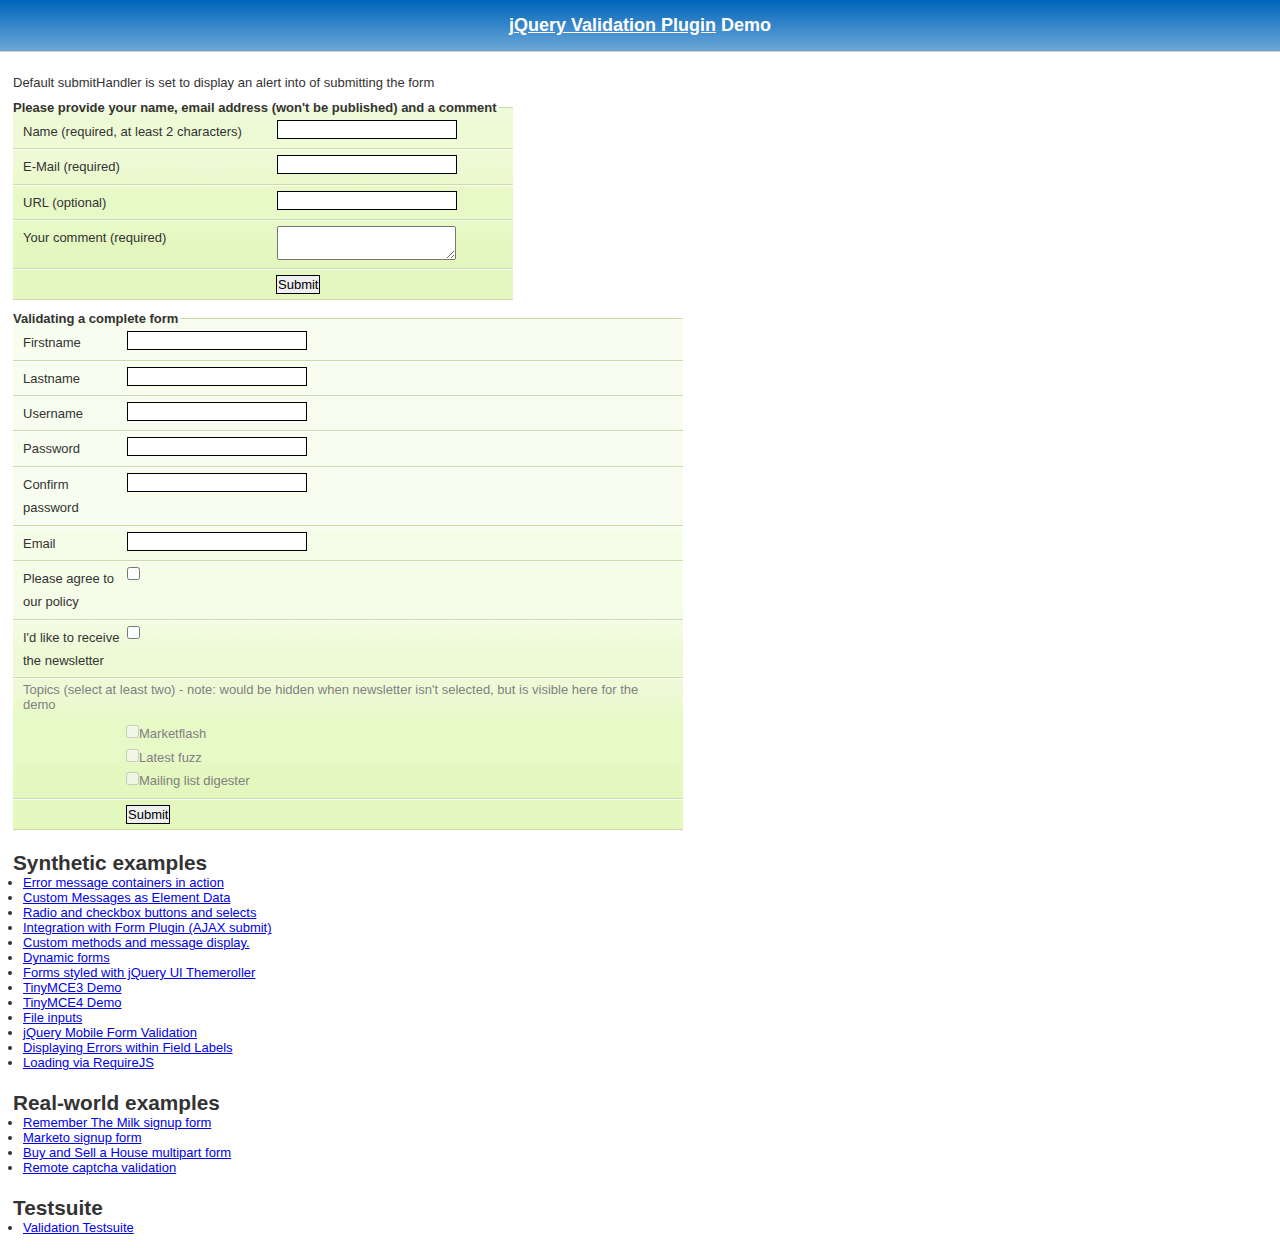
<file: demo/index.html>
<!DOCTYPE html>
<html lang="en">
<head>
	<meta charset="utf-8">
	<title>jQuery validation plug-in - main demo</title>
	<link rel="stylesheet" href="css/screen.css">
	<script src="../lib/jquery.js"></script>
	<script src="../dist/jquery.validate.js"></script>
	<script>
	$.validator.setDefaults({
		submitHandler: function() {
			alert("submitted!");
		}
	});

	$().ready(function() {
		// validate the comment form when it is submitted
		$("#commentForm").validate();

		// validate signup form on keyup and submit
		$("#signupForm").validate({
			rules: {
				firstname: "required",
				lastname: "required",
				username: {
					required: true,
					minlength: 2
				},
				password: {
					required: true,
					minlength: 5
				},
				confirm_password: {
					required: true,
					minlength: 5,
					equalTo: "#password"
				},
				email: {
					required: true,
					email: true
				},
				topic: {
					required: "#newsletter:checked",
					minlength: 2
				},
				agree: "required"
			},
			messages: {
				firstname: "Please enter your firstname",
				lastname: "Please enter your lastname",
				username: {
					required: "Please enter a username",
					minlength: "Your username must consist of at least 2 characters"
				},
				password: {
					required: "Please provide a password",
					minlength: "Your password must be at least 5 characters long"
				},
				confirm_password: {
					required: "Please provide a password",
					minlength: "Your password must be at least 5 characters long",
					equalTo: "Please enter the same password as above"
				},
				email: "Please enter a valid email address",
				agree: "Please accept our policy",
				topic: "Please select at least 2 topics"
			}
		});

		// propose username by combining first- and lastname
		$("#username").focus(function() {
			var firstname = $("#firstname").val();
			var lastname = $("#lastname").val();
			if (firstname && lastname && !this.value) {
				this.value = firstname + "." + lastname;
			}
		});

		//code to hide topic selection, disable for demo
		var newsletter = $("#newsletter");
		// newsletter topics are optional, hide at first
		var inital = newsletter.is(":checked");
		var topics = $("#newsletter_topics")[inital ? "removeClass" : "addClass"]("gray");
		var topicInputs = topics.find("input").attr("disabled", !inital);
		// show when newsletter is checked
		newsletter.click(function() {
			topics[this.checked ? "removeClass" : "addClass"]("gray");
			topicInputs.attr("disabled", !this.checked);
		});
	});
	</script>
	<style>
	#commentForm {
		width: 500px;
	}
	#commentForm label {
		width: 250px;
	}
	#commentForm label.error, #commentForm input.submit {
		margin-left: 253px;
	}
	#signupForm {
		width: 670px;
	}
	#signupForm label.error {
		margin-left: 10px;
		width: auto;
		display: inline;
	}
	#newsletter_topics label.error {
		display: none;
		margin-left: 103px;
	}
	</style>
</head>
<body>
<h1 id="banner"><a href="http://jqueryvalidation.org/">jQuery Validation Plugin</a> Demo</h1>
<div id="main">
	<p>Default submitHandler is set to display an alert into of submitting the form</p>
	<form class="cmxform" id="commentForm" method="get" action="">
		<fieldset>
			<legend>Please provide your name, email address (won't be published) and a comment</legend>
			<p>
				<label for="cname">Name (required, at least 2 characters)</label>
				<input id="cname" name="name" minlength="2" type="text" required>
			</p>
			<p>
				<label for="cemail">E-Mail (required)</label>
				<input id="cemail" type="email" name="email" required>
			</p>
			<p>
				<label for="curl">URL (optional)</label>
				<input id="curl" type="url" name="url">
			</p>
			<p>
				<label for="ccomment">Your comment (required)</label>
				<textarea id="ccomment" name="comment" required></textarea>
			</p>
			<p>
				<input class="submit" type="submit" value="Submit">
			</p>
		</fieldset>
	</form>
	<form class="cmxform" id="signupForm" method="get" action="">
		<fieldset>
			<legend>Validating a complete form</legend>
			<p>
				<label for="firstname">Firstname</label>
				<input id="firstname" name="firstname" type="text">
			</p>
			<p>
				<label for="lastname">Lastname</label>
				<input id="lastname" name="lastname" type="text">
			</p>
			<p>
				<label for="username">Username</label>
				<input id="username" name="username" type="text">
			</p>
			<p>
				<label for="password">Password</label>
				<input id="password" name="password" type="password">
			</p>
			<p>
				<label for="confirm_password">Confirm password</label>
				<input id="confirm_password" name="confirm_password" type="password">
			</p>
			<p>
				<label for="email">Email</label>
				<input id="email" name="email" type="email">
			</p>
			<p>
				<label for="agree">Please agree to our policy</label>
				<input type="checkbox" class="checkbox" id="agree" name="agree">
			</p>
			<p>
				<label for="newsletter">I'd like to receive the newsletter</label>
				<input type="checkbox" class="checkbox" id="newsletter" name="newsletter">
			</p>
			<fieldset id="newsletter_topics">
				<legend>Topics (select at least two) - note: would be hidden when newsletter isn't selected, but is visible here for the demo</legend>
				<label for="topic_marketflash">
					<input type="checkbox" id="topic_marketflash" value="marketflash" name="topic">Marketflash
				</label>
				<label for="topic_fuzz">
					<input type="checkbox" id="topic_fuzz" value="fuzz" name="topic">Latest fuzz
				</label>
				<label for="topic_digester">
					<input type="checkbox" id="topic_digester" value="digester" name="topic">Mailing list digester
				</label>
				<label for="topic" class="error">Please select at least two topics you'd like to receive.</label>
			</fieldset>
			<p>
				<input class="submit" type="submit" value="Submit">
			</p>
		</fieldset>
	</form>
	<h3>Synthetic examples</h3>
	<ul>
		<li><a href="errorcontainer-demo.html">Error message containers in action</a>
		</li>
		<li><a href="custom-messages-data-demo.html">Custom Messages as Element Data</a>
		</li>
		<li><a href="radio-checkbox-select-demo.html">Radio and checkbox buttons and selects</a>
		</li>
		<li><a href="ajaxSubmit-integration-demo.html">Integration with Form Plugin (AJAX submit)</a>
		</li>
		<li><a href="custom-methods-demo.html">Custom methods and message display.</a>
		</li>
		<li><a href="dynamic-totals.html">Dynamic forms</a>
		</li>
		<li><a href="themerollered.html">Forms styled with jQuery UI Themeroller</a>
		</li>
		<li><a href="tinymce/">TinyMCE3 Demo</a>
		</li>
		<li><a href="tinymce4/">TinyMCE4 Demo</a>
		</li>
		<li><a href="file_input.html">File inputs</a>
		</li>
		<li><a href="jquerymobile.html">jQuery Mobile Form Validation</a>
		</li>
		<li><a href="errors-within-labels.html">Displaying Errors within Field Labels</a>
		</li>
		<li><a href="requirejs/index.html">Loading via RequireJS</a>
		</li>
	</ul>
	<h3>Real-world examples</h3>
	<ul>
		<li><a href="milk/">Remember The Milk signup form</a>
		</li>
		<li><a href="marketo/">Marketo signup form</a>
		</li>
		<li><a href="multipart/">Buy and Sell a House multipart form</a>
		</li>
		<li><a href="captcha/">Remote captcha validation</a>
		</li>
	</ul>
	<h3>Testsuite</h3>
	<ul>
		<li><a href="../test/">Validation Testsuite</a>
		</li>
	</ul>
</div>
</body>
</html>
</file>
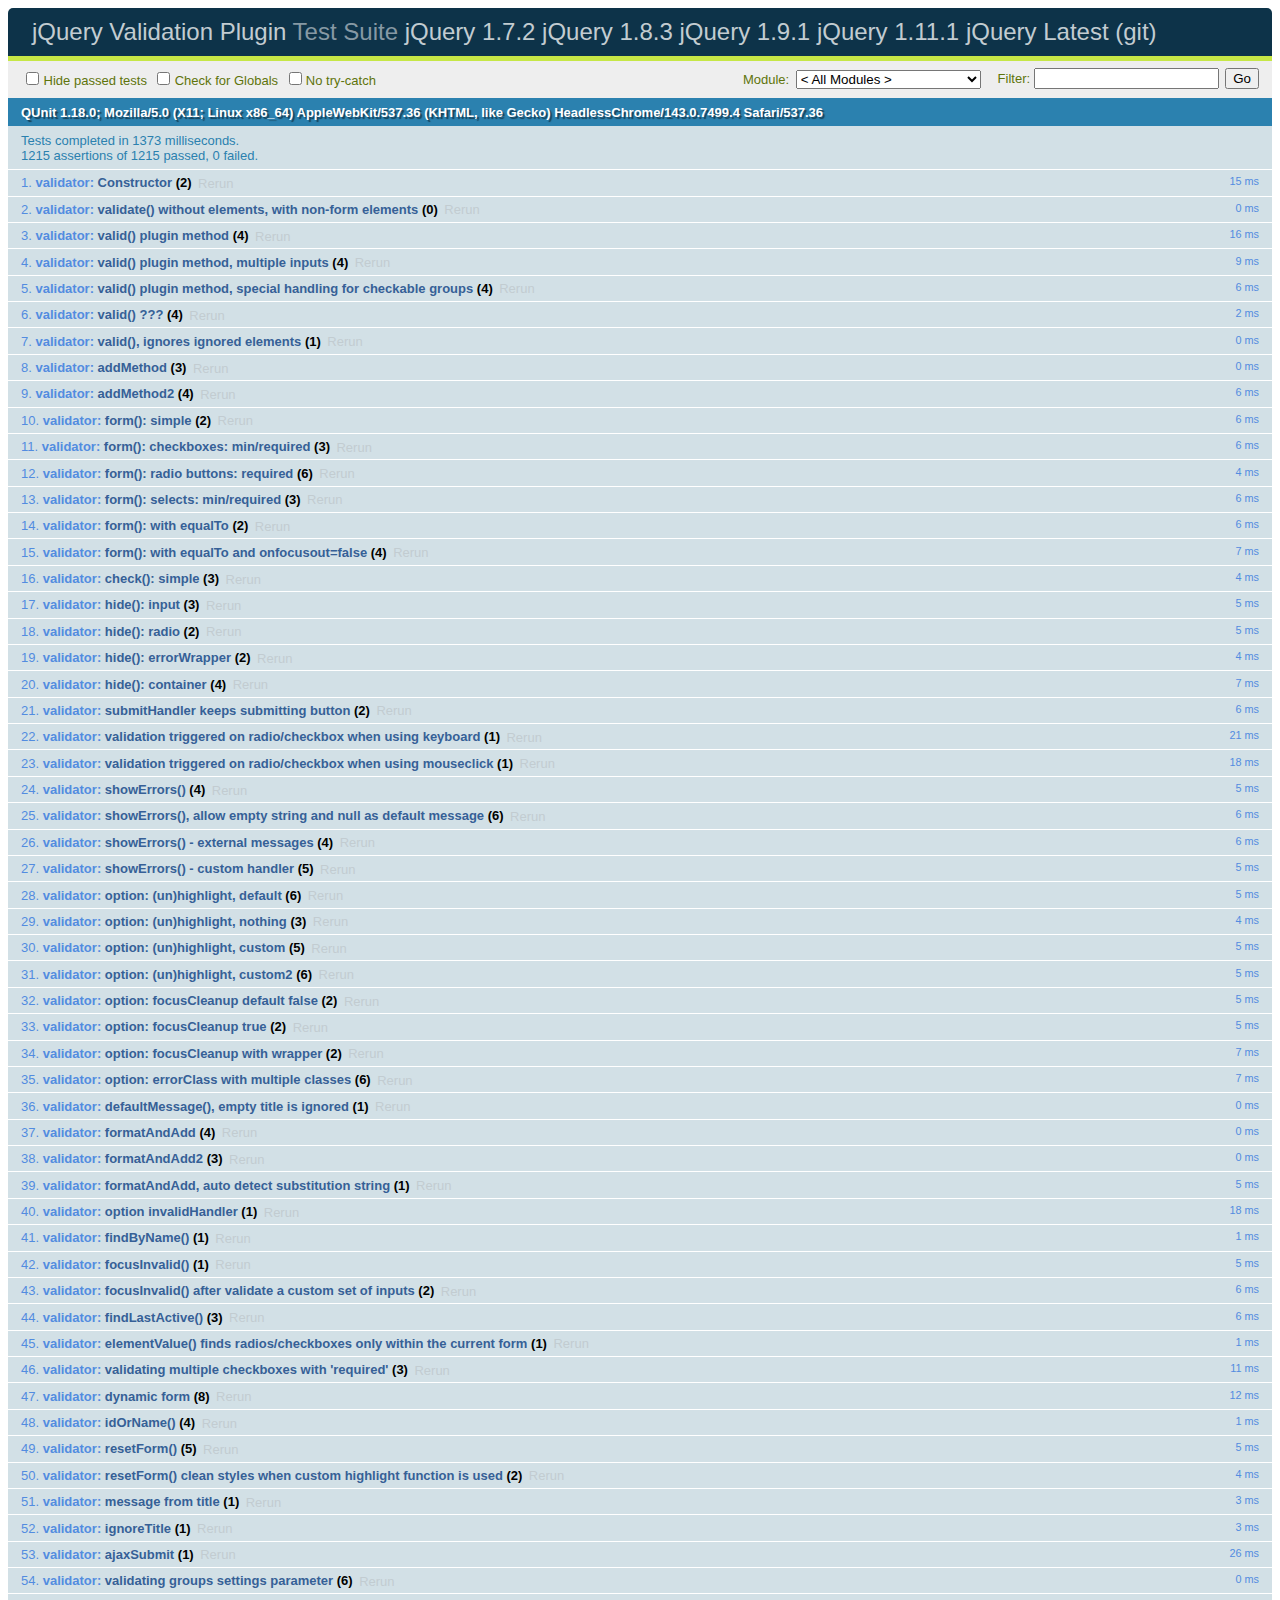
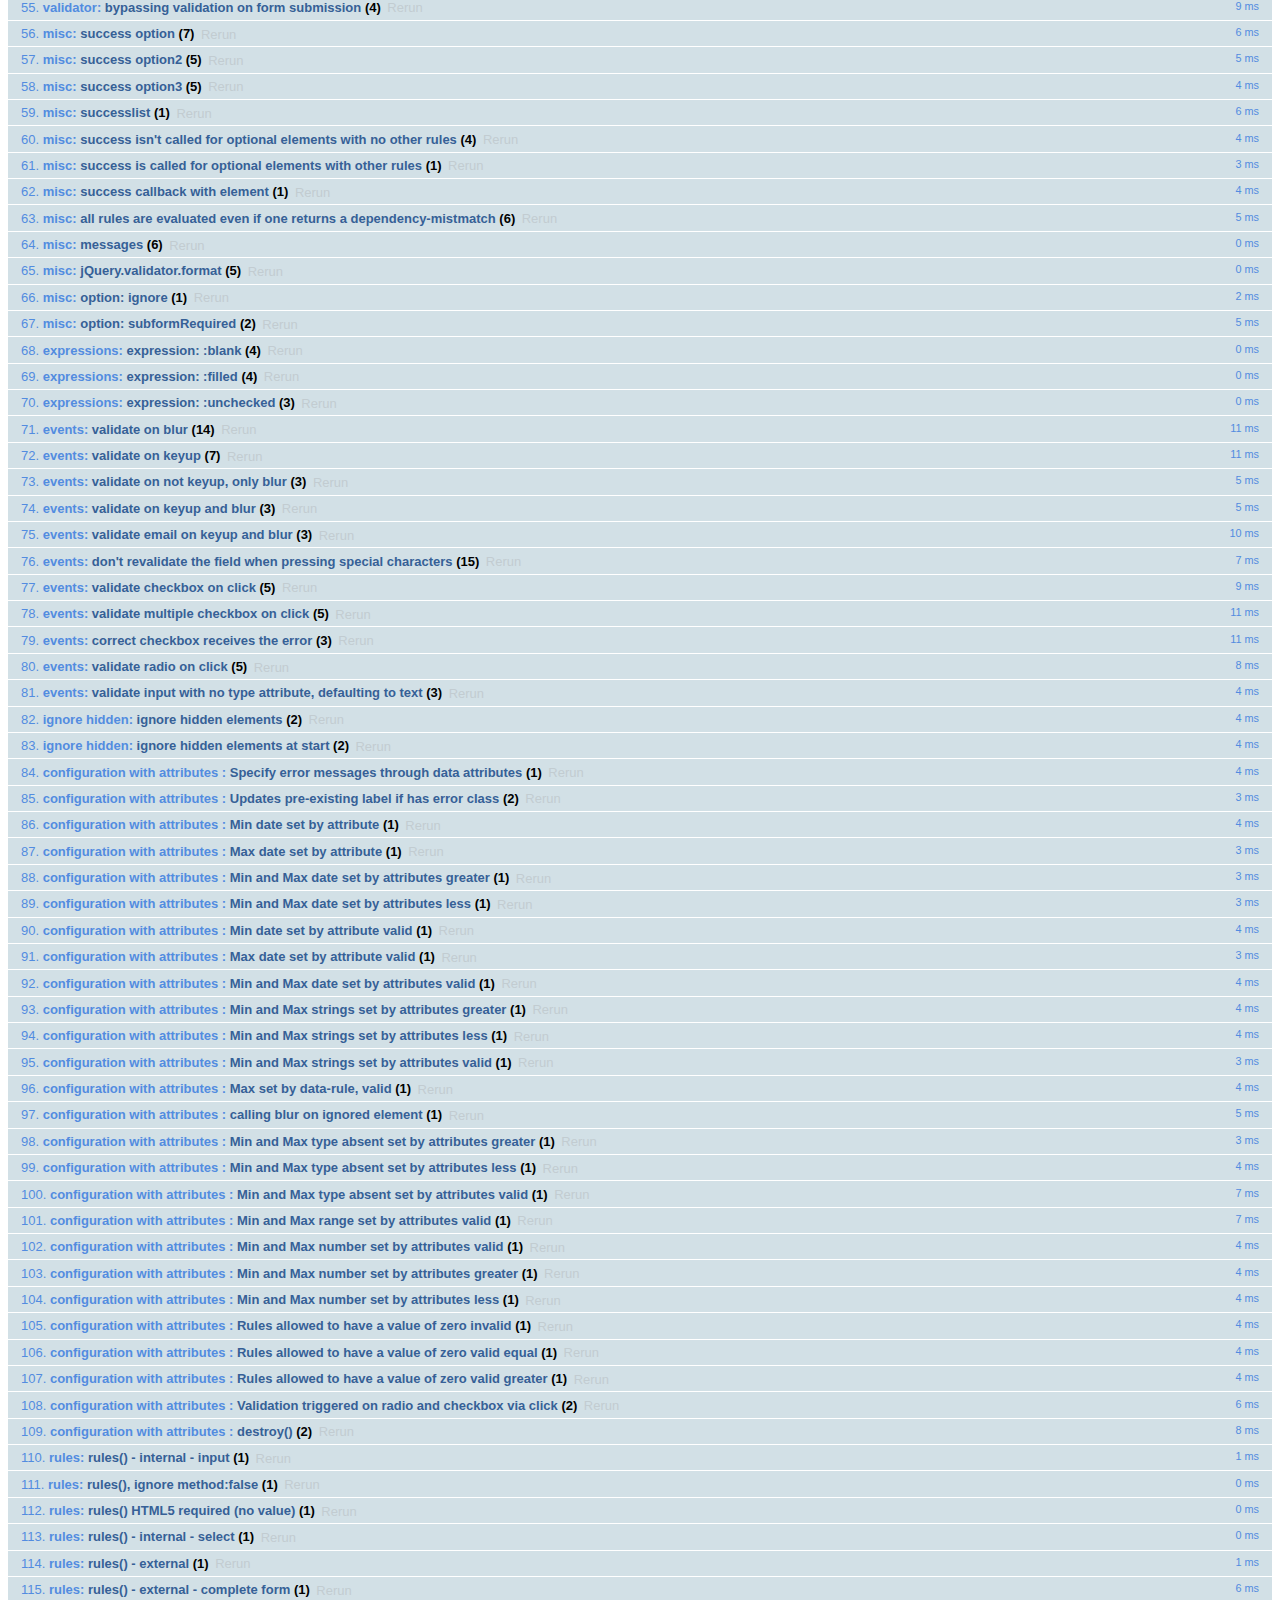
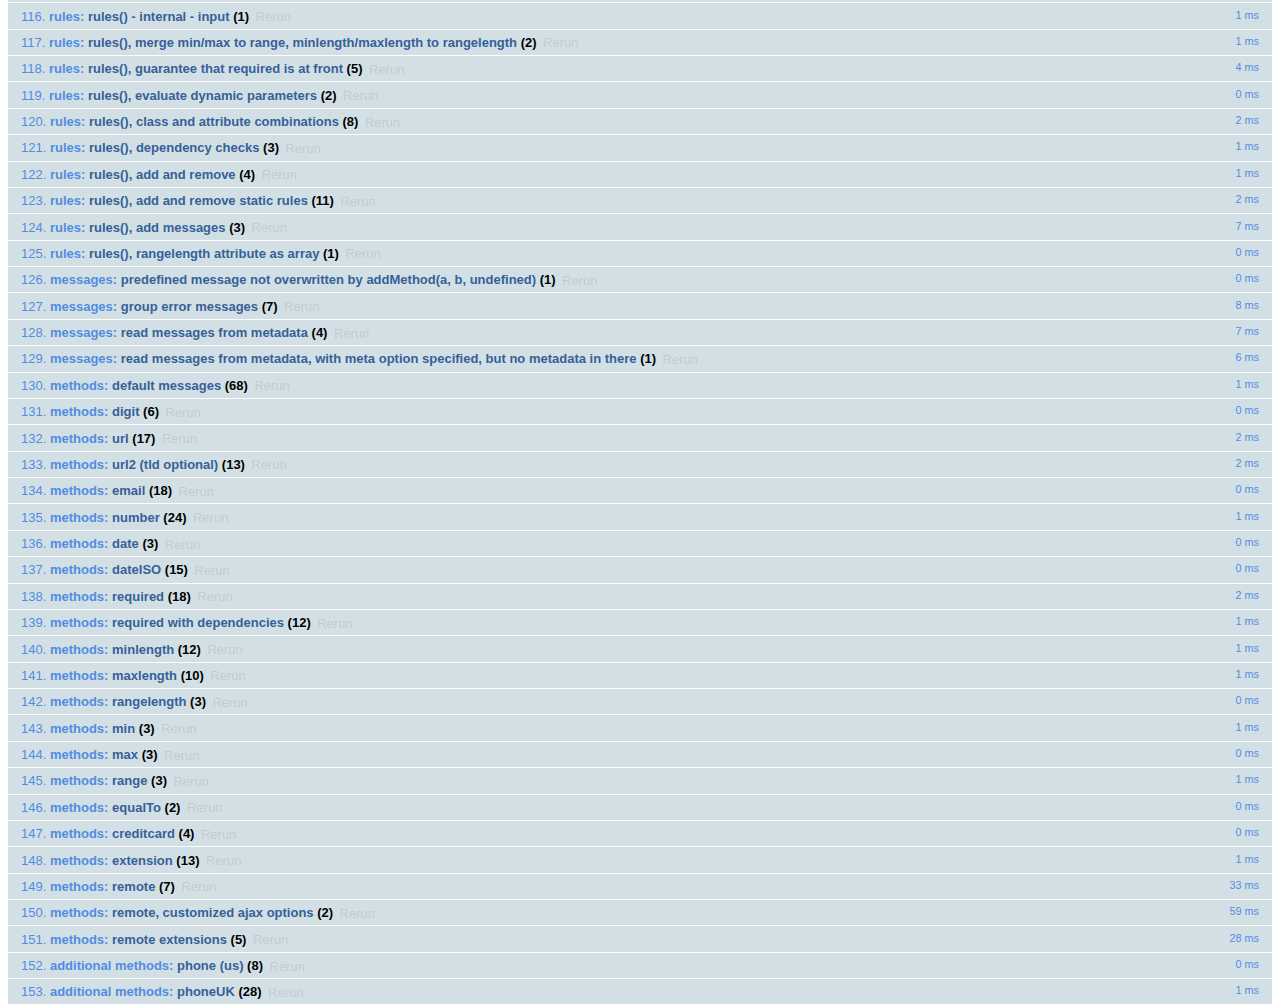
<file: test/index.html>
<!DOCTYPE html>
<html id="html">
<head>
	<meta charset="utf-8">
	<title>jQuery - Validation Test Suite</title>
	<link rel="stylesheet" href="qunit/qunit.css">
	<script src="../lib/jquery.js"></script>
	<script src="../lib/jquery.simulate.js"></script>
	<script src="../lib/jquery.form.js"></script>
	<script src="qunit/qunit.js"></script>
	<script src="../lib/jquery.mockjax.js"></script>
	<script src="../dist/jquery.validate.js"></script>
	<script src="../dist/additional-methods.js"></script>
	<script src="test.js"></script>
	<script src="rules.js"></script>
	<script src="messages.js"></script>
	<script src="methods.js"></script>
	<script src="aria.js"></script>
	<script src="error-placement.js"></script>
</head>
<body id="body">
<h1 id="qunit-header">
	<a href="http://jqueryvalidation.org/">jQuery Validation Plugin</a> Test Suite
	<a href="?jquery=1.7.2">jQuery 1.7.2</a>
	<a href="?jquery=1.8.3">jQuery 1.8.3</a>
	<a href="?jquery=1.9.1">jQuery 1.9.1</a>
	<a href="?jquery=1.11.1">jQuery 1.11.1</a>
	<a href="?jquery=git">jQuery Latest (git)</a>
</h1>
<div>
</div>
<h2 id="qunit-banner"></h2>
<div id="qunit-testrunner-toolbar"></div>
<h2 id="qunit-userAgent"></h2>
<ol id="qunit-tests"></ol>
<!-- Test HTML -->
<div id="other" style="display:none;">
	<input type="password" name="pw1" id="pw1" value="engfeh">
	<input type="password" name="pw2" id="pw2" value="">
</div>
<div id="qunit-fixture">
	<p id="firstp">See <a id="simon1" href="http://simon.incutio.com/archive/2003/03/25/#getElementsBySelector" rel="bookmark">this blog entry</a> for more information.</p>
	<p id="ap">
		Here are some links in a normal paragraph: <a id="google" href="http://www.google.com/" title="Google!">Google</a>,
		<a id="groups" href="http://groups.google.com/">Google Groups</a>. This link has
		<code><a href="#" id="anchor1">class="blog"</a>
		</code>:
		<a href="http://diveintomark.org/" class="blog" hreflang="en" id="mark">diveintomark</a>
	</p>
	<div id="foo">
		<p id="sndp">Everything inside the red border is inside a div with
			<code>id="foo"</code>.</p>
		<p lang="en" id="en">This is a normal link: <a id="yahoo" href="http://www.yahoo.com/" class="blogTest">Yahoo</a>
		</p>
		<p id="sap">This link has
			<code><a href="#2" id="anchor2">class="blog"</a>
			</code>: <a href="http://simon.incutio.com/" class="blog link" id="simon">Simon Willison's Weblog</a>
		</p>
	</div>
	<p id="first">Try them out:</p>
	<ul id="firstUL"></ul>
	<ol id="empty"></ol>
	<form id="testForm1">
		<input type="text" data-rule-required="true" data-rule-minlength="2" title="buga" name="firstname" id="firstname">
		<label id="errorFirstname" for="firstname" class="error">error for firstname</label>
		<input type="text" data-rule-required="true" title="buga" name="lastname" id="lastname">
		<input type="text" data-rule-required="true" title="something" name="something" id="something" value="something">
	</form>
	<form id="testForm1clean">
		<input title="buga" name="firstnamec" id="firstnamec">
		<label id="errorFirstnamec" for="firstnamec" class="error">error for firstname</label>
		<input title="buga" name="lastname" id="lastnamec">
		<input name="username" id="usernamec">
	</form>
	<form id="userForm">
		<input type="text" data-rule-required="true" name="username" id="username">
		<input type="submit" name="submitButton" value="submitButtonValue">
	</form>
	<form id="signupForm" action="form.php">
		<input id="user" name="user" title="Please enter your username (at least 3 characters)" data-rule-required="true" data-rule-minlength="3">
		<input type="password" name="password" id="password" data-rule-required="true" data-rule-minlength="5">
	</form>
	<form id="testForm2">
		<input data-rule-required="true" type="radio" name="agree" id="agb">
		<label for="agree" id="agreeLabel" class="xerror">error for agb</label>
	</form>
	<form id="testForm3">
		<select data-rule-required="true" name="meal" id="meal">
			<option value="">Please select...</option>
			<option value="1">Food</option>
			<option value="2">Milk</option>
		</select>
	</form>
	<div class="error" id="errorContainer">
		<ul>
			<li class="error" id="errorWrapper">
				<label for="meal" id="mealLabel" class="error">error for meal</label>
			</li>
		</ul>
	</div>
	<form id="testForm4">
		<input data-rule-foo="true" name="f1" id="f1">
		<input data-rule-bar="true" name="f2" id="f2">
	</form>
	<form id="testForm5">
		<input data-rule-equalto="#x2" value="x" name="x1" id="x1">
		<input data-rule-equalto="#x1" value="y" name="x2" id="x2">
	</form>
	<form id="testForm6">
		<input data-rule-required="true" data-rule-minlength="2" type="checkbox" name="check" id="form6check1">
		<input type="checkbox" name="check" id="form6check2">
	</form>
	<form id="testForm7">
		<select data-rule-required="true" data-rule-minlength="2" name="selectf7" id="selectf7" multiple="multiple">
			<option id="optionxa" value="0">0</option>
			<option id="optionxb" value="1">1</option>
			<option id="optionxc" value="2">2</option>
			<option id="optionxd" value="3">3</option>
		</select>
	</form>
	<form id="dateRangeForm">
		<input id="fromDate" name="fromDate" class="requiredDateRange" value="x">
		<input id="toDate" name="toDate" class="requiredDateRange" value="y">
		<span class="errorContainer"></span>
	</form>
	<form id="testForm8">
		<input id="form8input" data-rule-required="true" data-rule-number="true" data-rule-rangelength="2,8" name="abc">
		<input type="radio" name="radio1">
	</form>
	<form id="testForm9">
		<input id="testEmail9" data-rule-required="true" data-rule-email="true" data-msg-required="required" data-msg-email="email">
		<input id="testGeneric9" data-rule-required="true" data-rule-email="true" data-msg="generic" data-msg-email="email">
	</form>
	<form id="testForm10">
		<input type="radio" name="testForm10Radio" value="1" id="testForm10Radio1">
		<input type="radio" name="testForm10Radio" value="2" id="testForm10Radio2">
	</form>
	<form id="testForm11">
		<!-- HTML5 -->
		<input required type="text" name="testForm11Text" id="testForm11text1">
	</form>
	<form id="testForm12">
		<!-- empty "type" attribute -->
		<input name="testForm12text" id="testForm12text" data-rule-required="true">
	</form>
	<form id="testForm13">
		<select id="cars-select" name="cars" title="Please select at least two cars, but no more than three" required rangelength="[2,3]" multiple="multiple">
			<option value="m_sl">Mercedes SL</option>
			<option value="o_c">Opel Corsa</option>
			<option value="vw_p">VW Polo</option>
			<option value="t_s">Titanic Skoda</option>
		</select>
	</form>
	<form id="testForm14">
		<!-- test existing "label" error holder -->
		<input name="testForm14text" id="testForm14text" data-rule-required="true" data-msg="required">
		<label for="testForm14text" class="error"></label>
	</form>
	<form id="testForm16">
		<!-- test existing "label" attribute -->
		<input name="testForm16text" id="testForm16text" data-rule-required="true" data-msg="missing">
		<label for="testForm16text" class="title">Field Label</label>
	</form>
	<form id="testForm15">
		<!-- test existing non-label error holder -->
		<input name="testForm15text" id="testForm15text" data-rule-required="true" data-msg="required" aria-describedby="testForm15text-error">
		<span id="testForm15text-error" class="error"></span>
	</form>
	<form id="testForm17">
		<!-- test existing non-error aria-describedby -->
		<label for="testForm17text">My Label</label>
		<input name="testForm17text" id="testForm17text" data-rule-required="true" data-msg="required" aria-describedby="testForm17text-description">
		<span id="testForm17text-description">This is where you enter your data</span>
	</form>
	<form id="testForm18">
		<!-- test id/name containing brackets -->
		<input name="testForm18[text]" id="testForm18[text]" required>
	</form>
	<form id="testForm19">
	<!-- test id/name containing $ -->
	<input name="testForm19$text" id="testForm19$text" required>
	</form>
	<form id="dataMessages">
		<input name="dataMessagesName" id="dataMessagesName" class="required" data-msg-required="You must enter a value here">
	</form>
	<div id="simplecontainer">
		<h3></h3>
	</div>
	<div id="container" style="min-height:1px"></div>
	<ol id="labelcontainer"></ol>
	<form id="elementsOrder">
		<select class="required" name="order1" id="order1">
			<option value="">none</option>
		</select>
		<input class="required" name="order2" id="order2">
		<input class="required" name="order3" type="checkbox" id="order3">
		<input class="required" name="order4" id="order4">
		<input class="required" name="order5" type="radio" id="order5">
		<input class="required" name="order6" id="order6">
		<ul id="orderContainer">
		</ul>
	</form>
	<form id="form" action="formaction">
		<input type="text" name="action" value="Test" id="text1">
		<input type="text" name="text2" value="" id="text1b">
		<input type="text" name="text2" value="T " id="text1c">
		<input type="text" name="text2" value="T" id="text2">
		<input type="text" name="text2" value="TestTestTest" id="text3">
		<input type="text" name="action" value="0" id="value1">
		<input type="text" name="text2" value="10" id="value2">
		<input type="text" name="text2" value="1000" id="value3">
		<input type="radio" name="radio1" id="radio1">
		<input type="radio" name="radio1" id="radio1a">
		<input type="radio" name="radio2" id="radio2" checked="checked">
		<input type="radio" name="radio" id="radio3">
		<input type="radio" name="radio" id="radio4" checked="checked">
		<input type="checkbox" name="check" id="check1" checked="checked">
		<input type="checkbox" name="check" id="check1b">
		<input type="checkbox" name="check2" id="check2">
		<input type="checkbox" name="check3" id="check3" checked="checked">
		<input type="checkbox" name="check3" checked="checked">
		<input type="checkbox" name="check3" checked="checked">
		<input type="checkbox" name="check3" checked="checked">
		<input type="checkbox" name="check3" checked="checked">
		<input type="hidden" name="hidden" id="hidden1">
		<input type="text" style="display:none;" name="foo[bar]" id="hidden2">
		<input type="text" readonly="readonly" id="name" name="name" value="name">
		<button name="button">Button</button>
		<textarea id="area1" name="area1">foobar</textarea>
		<textarea id="area2" name="area2"></textarea>
		<select name="select1" id="select1">
			<option id="option1a" value="">Nothing</option>
			<option id="option1b" value="1">1</option>
			<option id="option1c" value="2">2</option>
			<option id="option1d" value="3">3</option>
		</select>
		<select name="select2" id="select2">
			<option id="option2a" value="">Nothing</option>
			<option id="option2b" value="1">1</option>
			<option id="option2c" value="2">2</option>
			<option id="option2d" selected="selected" value="3">3</option>
		</select>
		<select name="select3" id="select3" multiple="multiple">
			<option id="option3a" value="">Nothing</option>
			<option id="option3b" selected="selected" value="1">1</option>
			<option id="option3c" selected="selected" value="2">2</option>
			<option id="option3d" value="3">3</option>
		</select>
		<select name="select4" id="select4" multiple="multiple">
			<option id="option4a" selected="selected" value="1">1</option>
			<option id="option4b" selected="selected" value="2">2</option>
			<option id="option4c" selected="selected" value="3">3</option>
			<option id="option4d" selected="selected" value="4">4</option>
			<option id="option4e" selected="selected" value="5">5</option>
		</select>
		<select name="select5" id="select5" multiple="multiple">
			<option id="option5a" value="0">0</option>
			<option id="option5b" value="1">1</option>
			<option id="option5c" value="2">2</option>
			<option id="option5d" value="3">3</option>
		</select>
	</form>
	<form id="v2">
		<input id="v2-i1" name="v2-i1" class="required">
		<input id="v2-i2" name="v2-i2" class="required email">
		<input id="v2-i3" name="v2-i3" class="url">
		<input id="v2-i4" name="v2-i4" class="required" minlength="2">
		<input id="v2-i5" name="v2-i5" class="required" minlength="2" maxlength="5" customMethod1="123">
		<input id="v2-i6" name="v2-i6" class="required customMethod2" data-rule-maxlength="5" data-rule-minlength="2">
		<input id="v2-i7" name="v2-i7">
	</form>
	<form id="checkables">
		<input type="checkbox" id="checkable1" name="checkablesgroup" class="required">
		<input type="checkbox" id="checkable2" name="checkablesgroup">
		<input type="checkbox" id="checkable3" name="checkablesgroup">
	</form>
	<form id="subformRequired">
		<div class="billingAddressControl">
			<input type="checkbox" id="bill_to_co" name="bill_to_co" class="toggleCheck" checked="checked" style="width: auto;" tabindex="1">
			<label for="bill_to_co" style="cursor:pointer">Same as Company Address</label>
		</div>
		<div id="subform">
			<input maxlength="40" class="billingRequired" name="bill_first_name" size="20" type="text" tabindex="2" value="">
		</div>
		<input id="co_name" class="required" maxlength="40" name="co_name" size="20" type="text" tabindex="1" value="">
	</form>
	<form id="withTitle">
		<input class="required" name="hastitle" type="text" title="fromtitle">
	</form>
	<form id="ccform" method="get">
		<input id="cardnumber" name="cardnumber">
	</form>
	<form id="productInfo">
		<input class="productInfo" name="partnumber">
		<input class="productInfo" name="description">
		<input class="productInfo" name="color">
		<input name="supplier">
		<input class="productInfo" type="checkbox" name="discount">
	</form>
	<form id="updateLabel">
		<input class="required" name="updateLabelInput" id="updateLabelInput" data-msg-required="You must enter a value here">
		<label id="targetLabel" class="error" for="updateLabelInput">Some server-side error</label>
	</form>
	<form id="rangesMinDateInvalid">
		<input type="date" id="minDateInvalid" name="minDateInvalid" min="2012-12-21" value="2012-11-21">
	</form>
	<form id="ranges">
		<input type="date" id="maxDateInvalid" name="maxDateInvalid" max="2012-12-21" value="2013-01-21">
		<input type="date" id="rangeDateInvalidGreater" name="rangeDateInvalidGreater" min="2012-11-21" max="2013-01-21" value="2013-02-21">
		<input type="date" id="rangeDateInvalidLess" name="rangeDateInvalidLess" min="2012-11-21" max="2013-01-21" value="2012-10-21">
		<input type="date" id="maxDateValid" name="maxDateValid" max="2013-01-21" value="2012-12-21">
		<input type="date" id="rangeDateValid" name="rangeDateValid" min="2012-11-21" max="2013-01-21" value="2012-12-21">
		<!-- input type text is not supposed to have min/max according to html5,
			 but for backward compatibility with 1.10.0 we treat it as number.
			 you can also use type="number", in which case the browser may also
			 do validation, and mobile browsers may offer a numeric keypad to edit
			 the value.
			 Type absent is treated like type="text".
		  -->
		<input type="text" id="rangeTextInvalidGreater" name="rangeTextInvalidGreater" min="50" max="200" value="1000">
		<input type="text" id="rangeTextInvalidLess" name="rangeTextInvalidLess" min="200" max="1000" value="50">
		<input id="rangeAbsentInvalidGreater" name="rangeAbsentInvalidGreater" min="50" max="200" value="1000">
		<input id="rangeAbsentInvalidLess" name="rangeAbsentInvalidLess" min="200" max="1000" value="50">
		<input type="text" id="rangeTextValid" name="rangeTextValid" min="50" max="1000" value="200">
		<input type="text" id="rangeTextDataRuleValid" name="rangeTextValid" min="50" data-rule-max="1000.00" value="200">
		<input id="rangeAbsentValid" name="rangeAbsentValid" min="50" max="1000" value="200">
		<!-- ranges are like numbers in html5, except that browser is not required
			 to demand an exact value.  User interface could be a slider.
		  -->
		<input type="range" id="rangeRangeValid" name="rangeRangeValid" min="50" max="1000" value="200">
		<input type="number" id="rangeNumberValid" name="rangeNumberValid" min="50" max="1000" value="200">
		<input type="number" id="rangeNumberInvalidGreater" name="rangeNumberInvalidGreater" min="50" max="200" value="1000">
		<input type="number" id="rangeNumberInvalidLess" name="rangeNumberInvalidLess" min="50" max="200" value="6">
		<input type="number" id="rangeMinZeroInvalidLess" name="rangeMinZeroInvalidLess" min="0" value="-1">
		<input type="number" id="rangeMinZeroValidEqual" name="rangeMinZeroValidEqual" min="0" value="0">
		<input type="number" id="rangeMinZeroValidGreater" name="rangeMinZeroValidGreater" min="0" value="1">
	</form>
	<form id="rangeMinDateValid">
		<input type="date" id="minDateValid" name="minDateValid" min="2012-11-21" value="2012-12-21">
	</form>
	<form id="bypassValidation">
		<input type="text" name="bypassValidationRequiredInput" required>
		<input id="normalSubmit" type="submit" value="submit">
		<input id="bypassSubmitWithCancel" type="submit" class="cancel" value="bypass1">
		<input id="bypassSubmitWithNoValidate1" type="submit" formnovalidate value="bypass1">
		<input id="bypassSubmitWithNoValidate2" type="submit" formnovalidate="formnovalidate" value="bypass2">
	</form>
	<form id="ariaInvalid">
		<input type="text" name="ariaInvalidFirstName" id="ariaInvalidFirstName">
	</form>
	<form id="ariaRequired">
		<input type="text" name="ariaRequiredDynamic" id="ariaRequiredDynamic">
		<input type="text" name="ariaRequiredStatic" id="ariaRequiredStatic" required="">
		<input type="text" name="ariaRequiredData" id="ariaRequiredData" data-rule-required="true">
		<input type="text" name="ariaRequiredClass" id="ariaRequiredClass" class="required">
	</form>
	<form id="ignoredElements">
		<select id="ss1" class="ignore">
			<option value="1">option 1</option>
			<option value="2">option 2</option>
		</select>
		<br>
		<input name="test" class="required" value="">
	</form>
	<form id="radiocheckbox" autocomplete="off">
		<input id="radiocheckbox-0-1" autocomplete="off" type="radio" name="radiocheckbox-0" required="required">
		<input id="radiocheckbox-0-2" autocomplete="off" type="radio" name="radiocheckbox-0" required="required">
		<input id="radiocheckbox-0-3" autocomplete="off" type="radio" name="radiocheckbox-0" required="required">
		<input id="radiocheckbox-1-1" autocomplete="off" type="checkbox" name="radiocheckbox-1" required="required">
		<input id="radiocheckbox-1-2" autocomplete="off" type="checkbox" name="radiocheckbox-1" required="required">
		<input id="radiocheckbox-1-3" autocomplete="off" type="checkbox" name="radiocheckbox-1" required="required">
	</form>
</div>
</body>
</html>
</file>
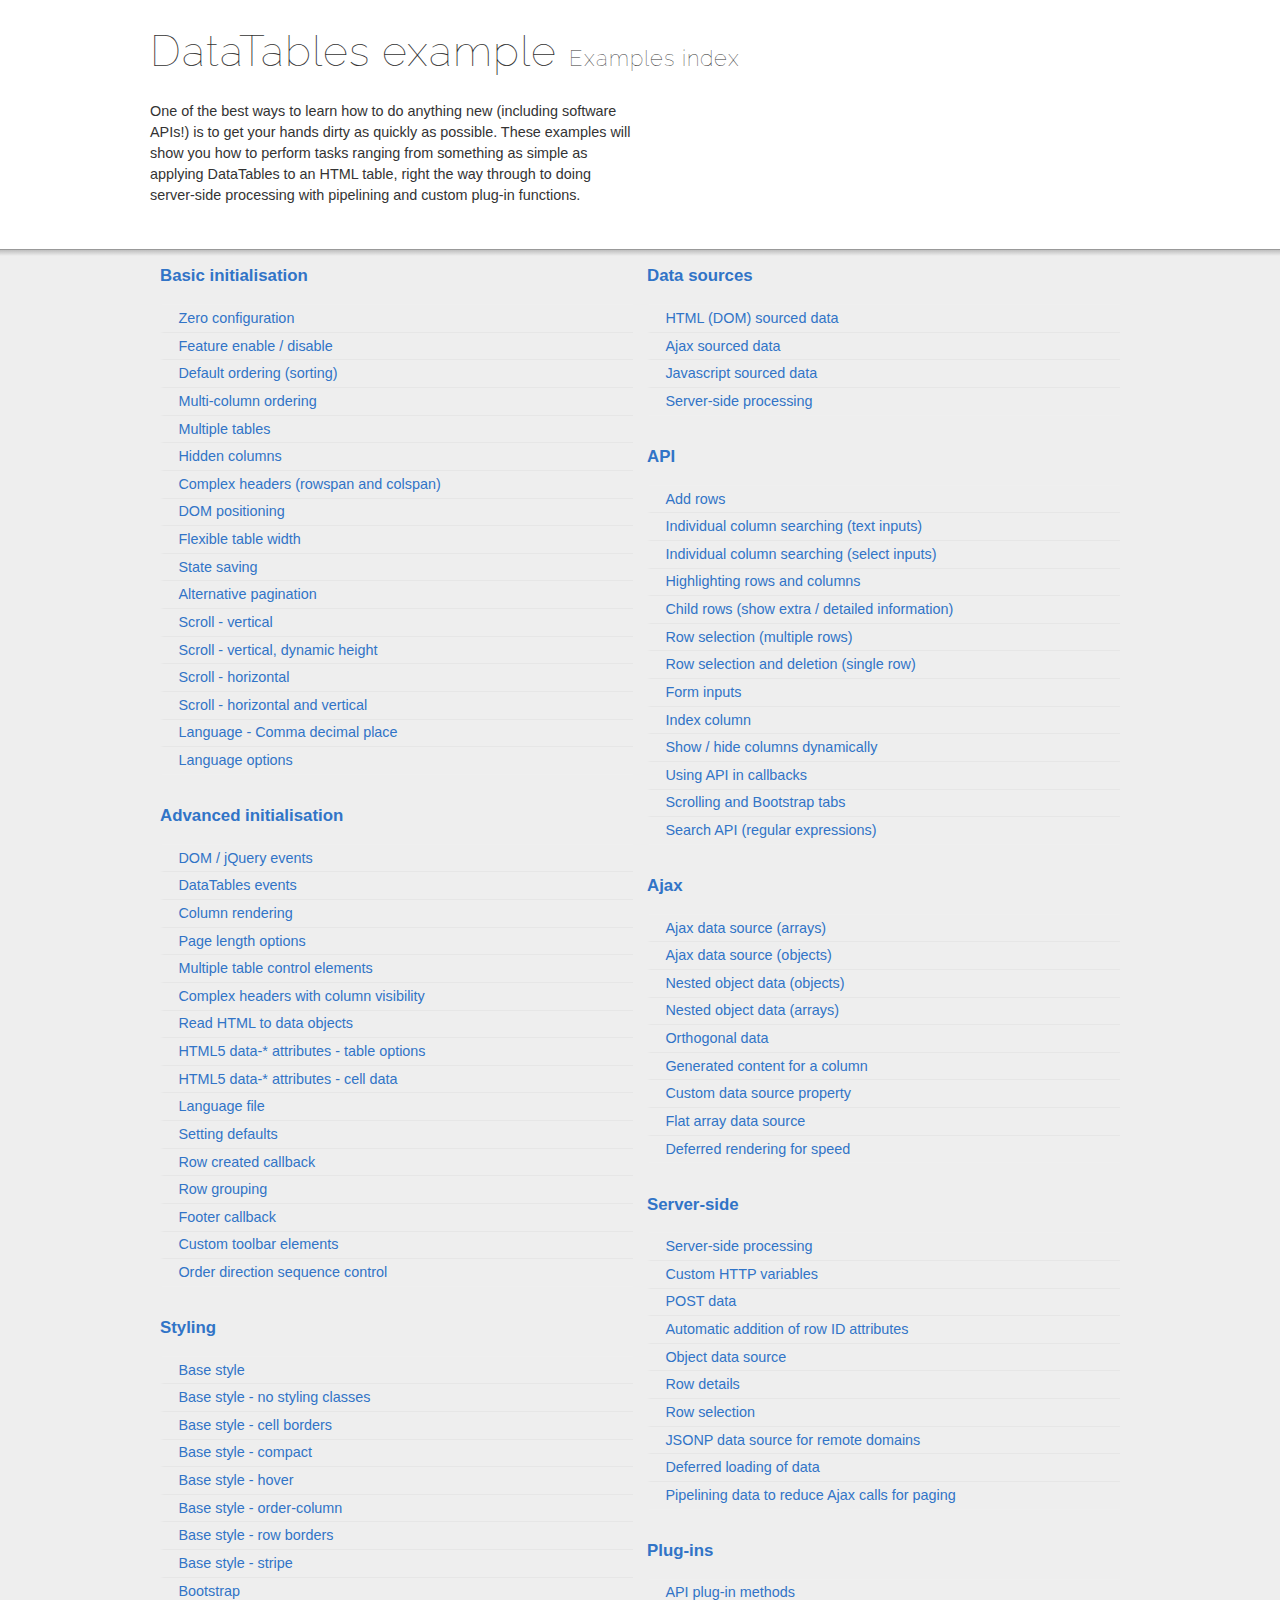
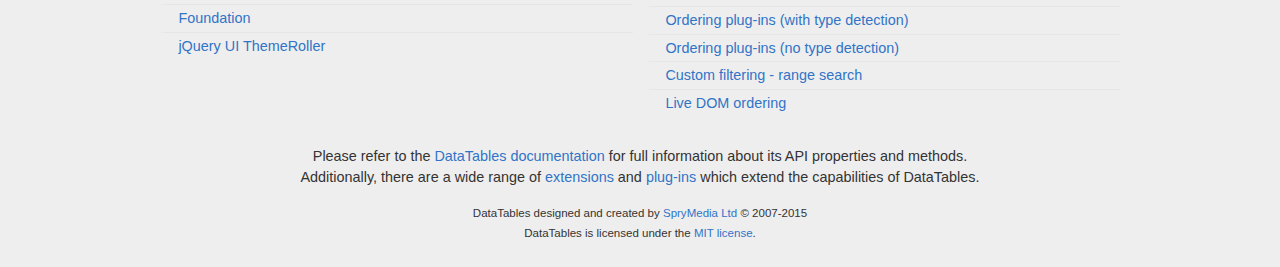
<file: DataTables-1.10.10/examples/index.html>
<!DOCTYPE html>
<html>
<head>
	<meta charset="utf-8">
	<link rel="shortcut icon" type="image/ico" href="http://www.datatables.net/favicon.ico">
	<meta name="viewport" content="initial-scale=1.0, maximum-scale=2.0">
	<link rel="stylesheet" type="text/css" href="./resources/syntax/shCore.css">
	<link rel="stylesheet" type="text/css" href="./resources/demo.css">
	<script type="text/javascript" language="javascript" src="//code.jquery.com/jquery-1.11.3.min.js">
	</script>
	<script type="text/javascript" language="javascript" src="./resources/syntax/shCore.js">
	</script>
	<script type="text/javascript" language="javascript" src="./resources/demo.js">
	</script>
	<title>DataTables examples - Examples index</title>
</head>
<body class="dt-example">
	<div class="container">
		<section>
			<h1>DataTables example <span>Examples index</span></h1>
			<div class="info">
				<p>One of the best ways to learn how to do anything new (including software APIs!) is to get your hands dirty as quickly as possible. These examples will show you
				how to perform tasks ranging from something as simple as applying DataTables to an HTML table, right the way through to doing server-side processing with
				pipelining and custom plug-in functions.</p>
			</div>
		</section>
	</div>
	<section>
		<div class="footer">
			<div class="gradient"></div>
			<div class="liner">
				<div class="toc">
					<div class="toc-group">
						<h3><a href="./basic_init/index.html">Basic initialisation</a></h3>
						<ul class="toc">
							<li>
								<a href="./basic_init/zero_configuration.html">Zero configuration</a>
							</li>
							<li>
								<a href="./basic_init/filter_only.html">Feature enable / disable</a>
							</li>
							<li>
								<a href="./basic_init/table_sorting.html">Default ordering (sorting)</a>
							</li>
							<li>
								<a href="./basic_init/multi_col_sort.html">Multi-column ordering</a>
							</li>
							<li>
								<a href="./basic_init/multiple_tables.html">Multiple tables</a>
							</li>
							<li>
								<a href="./basic_init/hidden_columns.html">Hidden columns</a>
							</li>
							<li>
								<a href="./basic_init/complex_header.html">Complex headers (rowspan and colspan)</a>
							</li>
							<li>
								<a href="./basic_init/dom.html">DOM positioning</a>
							</li>
							<li>
								<a href="./basic_init/flexible_width.html">Flexible table width</a>
							</li>
							<li>
								<a href="./basic_init/state_save.html">State saving</a>
							</li>
							<li>
								<a href="./basic_init/alt_pagination.html">Alternative pagination</a>
							</li>
							<li>
								<a href="./basic_init/scroll_y.html">Scroll - vertical</a>
							</li>
							<li>
								<a href="./basic_init/scroll_y_dynamic.html">Scroll - vertical, dynamic height</a>
							</li>
							<li>
								<a href="./basic_init/scroll_x.html">Scroll - horizontal</a>
							</li>
							<li>
								<a href="./basic_init/scroll_xy.html">Scroll - horizontal and vertical</a>
							</li>
							<li>
								<a href="./basic_init/comma-decimal.html">Language - Comma decimal place</a>
							</li>
							<li>
								<a href="./basic_init/language.html">Language options</a>
							</li>
						</ul>
					</div>
					<div class="toc-group">
						<h3><a href="./advanced_init/index.html">Advanced initialisation</a></h3>
						<ul class="toc">
							<li>
								<a href="./advanced_init/events_live.html">DOM / jQuery events</a>
							</li>
							<li>
								<a href="./advanced_init/dt_events.html">DataTables events</a>
							</li>
							<li>
								<a href="./advanced_init/column_render.html">Column rendering</a>
							</li>
							<li>
								<a href="./advanced_init/length_menu.html">Page length options</a>
							</li>
							<li>
								<a href="./advanced_init/dom_multiple_elements.html">Multiple table control elements</a>
							</li>
							<li>
								<a href="./advanced_init/complex_header.html">Complex headers with column visibility</a>
							</li>
							<li>
								<a href="./advanced_init/object_dom_read.html">Read HTML to data objects</a>
							</li>
							<li>
								<a href="./advanced_init/html5-data-options.html">HTML5 data-* attributes - table options</a>
							</li>
							<li>
								<a href="./advanced_init/html5-data-attributes.html">HTML5 data-* attributes - cell data</a>
							</li>
							<li>
								<a href="./advanced_init/language_file.html">Language file</a>
							</li>
							<li>
								<a href="./advanced_init/defaults.html">Setting defaults</a>
							</li>
							<li>
								<a href="./advanced_init/row_callback.html">Row created callback</a>
							</li>
							<li>
								<a href="./advanced_init/row_grouping.html">Row grouping</a>
							</li>
							<li>
								<a href="./advanced_init/footer_callback.html">Footer callback</a>
							</li>
							<li>
								<a href="./advanced_init/dom_toolbar.html">Custom toolbar elements</a>
							</li>
							<li>
								<a href="./advanced_init/sort_direction_control.html">Order direction sequence control</a>
							</li>
						</ul>
					</div>
					<div class="toc-group">
						<h3><a href="./styling/index.html">Styling</a></h3>
						<ul class="toc">
							<li>
								<a href="./styling/display.html">Base style</a>
							</li>
							<li>
								<a href="./styling/no-classes.html">Base style - no styling classes</a>
							</li>
							<li>
								<a href="./styling/cell-border.html">Base style - cell borders</a>
							</li>
							<li>
								<a href="./styling/compact.html">Base style - compact</a>
							</li>
							<li>
								<a href="./styling/hover.html">Base style - hover</a>
							</li>
							<li>
								<a href="./styling/order-column.html">Base style - order-column</a>
							</li>
							<li>
								<a href="./styling/row-border.html">Base style - row borders</a>
							</li>
							<li>
								<a href="./styling/stripe.html">Base style - stripe</a>
							</li>
							<li>
								<a href="./styling/bootstrap.html">Bootstrap</a>
							</li>
							<li>
								<a href="./styling/foundation.html">Foundation</a>
							</li>
							<li>
								<a href="./styling/jqueryUI.html">jQuery UI ThemeRoller</a>
							</li>
						</ul>
					</div>
					<div class="toc-group">
						<h3><a href="./data_sources/index.html">Data sources</a></h3>
						<ul class="toc">
							<li>
								<a href="./data_sources/dom.html">HTML (DOM) sourced data</a>
							</li>
							<li>
								<a href="./data_sources/ajax.html">Ajax sourced data</a>
							</li>
							<li>
								<a href="./data_sources/js_array.html">Javascript sourced data</a>
							</li>
							<li>
								<a href="./data_sources/server_side.html">Server-side processing</a>
							</li>
						</ul>
					</div>
					<div class="toc-group">
						<h3><a href="./api/index.html">API</a></h3>
						<ul class="toc">
							<li>
								<a href="./api/add_row.html">Add rows</a>
							</li>
							<li>
								<a href="./api/multi_filter.html">Individual column searching (text inputs)</a>
							</li>
							<li>
								<a href="./api/multi_filter_select.html">Individual column searching (select inputs)</a>
							</li>
							<li>
								<a href="./api/highlight.html">Highlighting rows and columns</a>
							</li>
							<li>
								<a href="./api/row_details.html">Child rows (show extra / detailed information)</a>
							</li>
							<li>
								<a href="./api/select_row.html">Row selection (multiple rows)</a>
							</li>
							<li>
								<a href="./api/select_single_row.html">Row selection and deletion (single row)</a>
							</li>
							<li>
								<a href="./api/form.html">Form inputs</a>
							</li>
							<li>
								<a href="./api/counter_columns.html">Index column</a>
							</li>
							<li>
								<a href="./api/show_hide.html">Show / hide columns dynamically</a>
							</li>
							<li>
								<a href="./api/api_in_init.html">Using API in callbacks</a>
							</li>
							<li>
								<a href="./api/tabs_and_scrolling.html">Scrolling and Bootstrap tabs</a>
							</li>
							<li>
								<a href="./api/regex.html">Search API (regular expressions)</a>
							</li>
						</ul>
					</div>
					<div class="toc-group">
						<h3><a href="./ajax/index.html">Ajax</a></h3>
						<ul class="toc">
							<li>
								<a href="./ajax/simple.html">Ajax data source (arrays)</a>
							</li>
							<li>
								<a href="./ajax/objects.html">Ajax data source (objects)</a>
							</li>
							<li>
								<a href="./ajax/deep.html">Nested object data (objects)</a>
							</li>
							<li>
								<a href="./ajax/objects_subarrays.html">Nested object data (arrays)</a>
							</li>
							<li>
								<a href="./ajax/orthogonal-data.html">Orthogonal data</a>
							</li>
							<li>
								<a href="./ajax/null_data_source.html">Generated content for a column</a>
							</li>
							<li>
								<a href="./ajax/custom_data_property.html">Custom data source property</a>
							</li>
							<li>
								<a href="./ajax/custom_data_flat.html">Flat array data source</a>
							</li>
							<li>
								<a href="./ajax/defer_render.html">Deferred rendering for speed</a>
							</li>
						</ul>
					</div>
					<div class="toc-group">
						<h3><a href="./server_side/index.html">Server-side</a></h3>
						<ul class="toc">
							<li>
								<a href="./server_side/simple.html">Server-side processing</a>
							</li>
							<li>
								<a href="./server_side/custom_vars.html">Custom HTTP variables</a>
							</li>
							<li>
								<a href="./server_side/post.html">POST data</a>
							</li>
							<li>
								<a href="./server_side/ids.html">Automatic addition of row ID attributes</a>
							</li>
							<li>
								<a href="./server_side/object_data.html">Object data source</a>
							</li>
							<li>
								<a href="./server_side/row_details.html">Row details</a>
							</li>
							<li>
								<a href="./server_side/select_rows.html">Row selection</a>
							</li>
							<li>
								<a href="./server_side/jsonp.html">JSONP data source for remote domains</a>
							</li>
							<li>
								<a href="./server_side/defer_loading.html">Deferred loading of data</a>
							</li>
							<li>
								<a href="./server_side/pipeline.html">Pipelining data to reduce Ajax calls for paging</a>
							</li>
						</ul>
					</div>
					<div class="toc-group">
						<h3><a href="./plug-ins/index.html">Plug-ins</a></h3>
						<ul class="toc">
							<li>
								<a href="./plug-ins/api.html">API plug-in methods</a>
							</li>
							<li>
								<a href="./plug-ins/sorting_auto.html">Ordering plug-ins (with type detection)</a>
							</li>
							<li>
								<a href="./plug-ins/sorting_manual.html">Ordering plug-ins (no type detection)</a>
							</li>
							<li>
								<a href="./plug-ins/range_filtering.html">Custom filtering - range search</a>
							</li>
							<li>
								<a href="./plug-ins/dom_sort.html">Live DOM ordering</a>
							</li>
						</ul>
					</div>
				</div>
				<div class="epilogue">
					<p>Please refer to the <a href="http://www.datatables.net">DataTables documentation</a> for full information about its API properties and methods.<br>
					Additionally, there are a wide range of <a href="http://www.datatables.net/extensions">extensions</a> and <a href=
					"http://www.datatables.net/plug-ins">plug-ins</a> which extend the capabilities of DataTables.</p>
					<p class="copyright">DataTables designed and created by <a href="http://www.sprymedia.co.uk">SpryMedia Ltd</a> © 2007-2015<br>
					DataTables is licensed under the <a href="http://www.datatables.net/mit">MIT license</a>.</p>
				</div>
			</div>
		</div>
	</section>
</body>
</html>
</file>
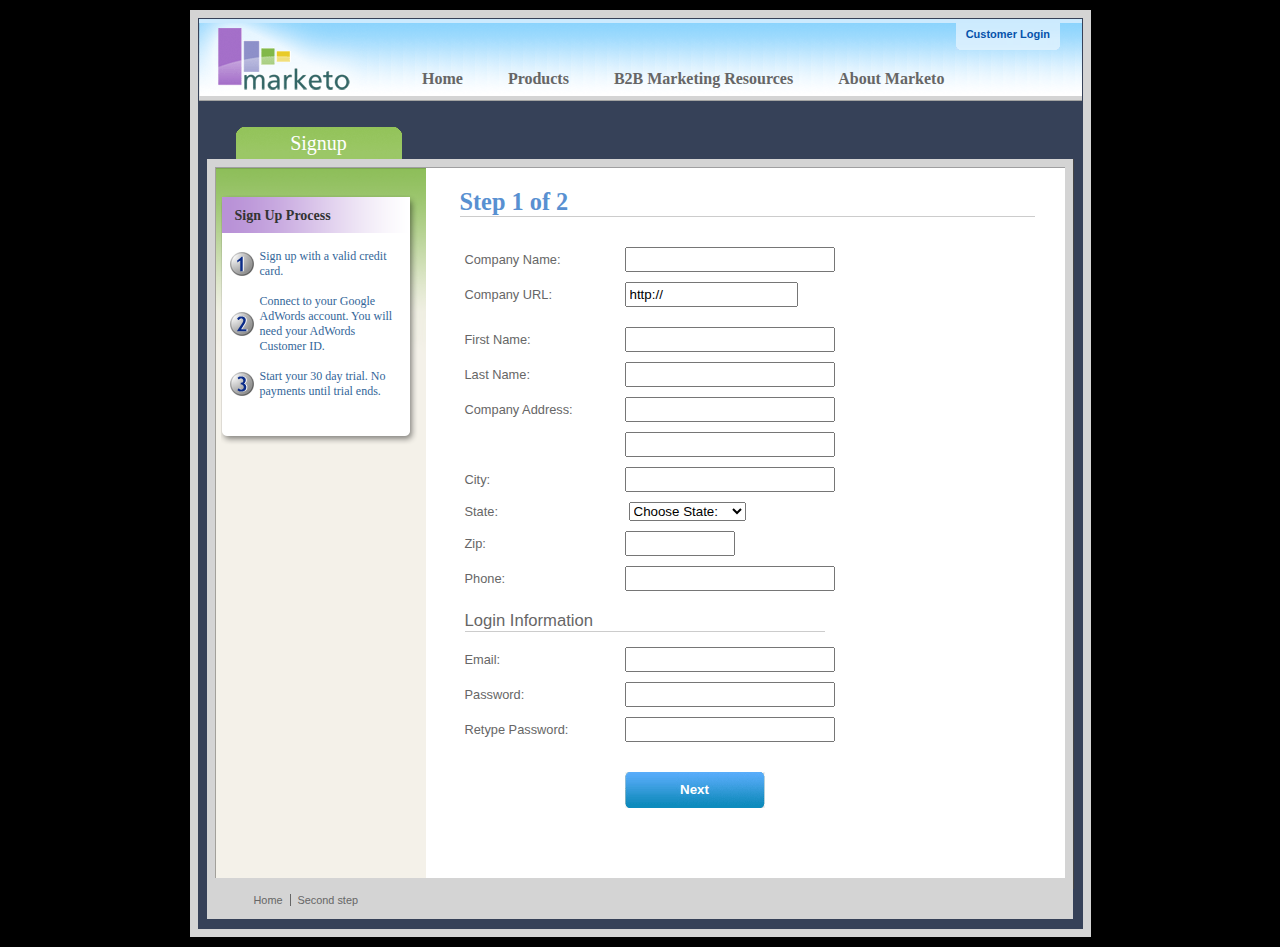
<file: demo/marketo/index.html>
<!DOCTYPE html>
<html lang="en">
<head>
	<meta charset="utf-8">
	<title>Subscription Signup | Marketo</title>
	<script src="../../lib/jquery.js"></script>
	<script src="../../lib/jquery.mockjax.js"></script>
	<script src="../../dist/jquery.validate.js"></script>
	<script src="jquery.maskedinput.js"></script>
	<script src="mktSignup.js"></script>
	<link rel="stylesheet" href="stylesheet.css">
</head>
<body>
<!-- start page wrapper -->
<div id="letterbox">
	<!-- start header container -->
	<div id="header-background">
		<div class="nav-global-container">
			<div class="login">
				<a href="#">
					<span></span>Customer Login</a>
			</div>
			<div class="logo">
				<a href="#">
					<img src="images/logo_marketo.gif" width="168" height="73" alt="Marketo">
				</a>
			</div>
			<div class="nav-global">
				<ul>
					<li>
						<a href="#" class="nav-g01">
							<span></span>Home</a>
					</li>
					<li>
						<a href="#" class="nav-g02">
							<span></span>Products</a>
					</li>
					<li>
						<a href="#" class="nav-g04">
							<span></span>B2B Marketing Resources</a>
					</li>
					<li>
						<a href="#" class="nav-g05">
							<span></span>About Marketo</a>
					</li>
				</ul>
			</div>
		</div>
	</div>
	<!-- end header container -->
	<div class="line-grey-tier"></div>
	<!-- start page container 2 div-->
	<div id="page-container" class="resize">
		<div id="page-content-inner" class="resize">
			<!-- start col-main -->
			<div id="col-main" class="resize" style="">
				<!-- start main content -->
				<div class="main-content resize">
					<div class="action-container" style="display:none;"></div>
					<h1>Step 1 of 2</h1>
					<p>
					</p>
					<br clear="all">
					<div>
						<form id="profileForm" type="actionForm" action="step2.htm" method="get">
							<div class="error" style="display:none;">
								<img src="images/warning.gif" alt="Warning!" width="24" height="24" style="float:left; margin: -5px 10px 0px 0px;">
								<span></span>.
								<br clear="all">
							</div>
							<table cellpadding="0" cellspacing="0" border="0">
								<tr>
									<td class="label">
										<label for="co_name">Company Name:</label>
									</td>
									<td class="field">
										<input id="co_name" class="required" maxlength="40" name="co_name" size="20" type="text" tabindex="1" value="">
									</td>
								</tr>
								<tr>
									<td class="label">
										<label for="co_url">Company URL:</label>
									</td>
									<td class="field">
										<input id="co_url" class="required defaultInvalid url" maxlength="40" name="co_url" style="width:163px" type="text" tabindex="2" value="http://">
									</td>
								</tr>
								<tr>
									<td>
									<td>
								</tr>
								<tr>
									<td class="label">
										<label for="first_name">First Name:</label>
									</td>
									<td class="field">
										<input id="first_name" class="required" maxlength="40" name="first_name" size="20" type="text" tabindex="3" value="">
									</td>
								</tr>
								<tr>
									<td class="label">
										<label for="last_name">Last Name:</label>
									</td>
									<td class="field">
										<input id="last_name" class="required" maxlength="40" name="last_name" size="20" type="text" tabindex="4" value="">
									</td>
								</tr>
								<tr>
									<td class="label">
										<label for="address1">Company Address:</label>
									</td>
									<td class="field">
										<input maxlength="40" class="required" name="address1" size="20" type="text" tabindex="5" value="">
									</td>
								</tr>
								<tr>
									<td class="label"></td>
									<td class="field">
										<input maxlength="40" name="address2" size="20" type="text" tabindex="6" value="">
									</td>
								</tr>
								<tr>
									<td class="label">
										<label for="city">City:</label>
									</td>
									<td class="field">
										<input maxlength="40" class="required" name="city" size="20" type="text" tabindex="7" value="">
									</td>
								</tr>
								<tr>
									<td class="label">
										<label for="state">State:</label>
									</td>
									<td class="field">
										<select id="state" class="required" name="state" style="margin-left: 4px;" tabindex="8">
											<option value="">Choose State:</option>
											<option value="AL">Alabama</option>
											<option value="AK">Alaska</option>
											<option value="AZ">Arizona</option>
											<option value="AR">Arkansas</option>
											<option value="CA">California</option>
											<option value="CO">Colorado</option>
											<option value="CT">Connecticut</option>
											<option value="DE">Delaware</option>
											<option value="FL">Florida</option>
											<option value="GA">Georgia</option>
											<option value="HI">Hawaii</option>
											<option value="ID">Idaho</option>
											<option value="IL">Illinois</option>
											<option value="IN">Indiana</option>
											<option value="IA">Iowa</option>
											<option value="KS">Kansas</option>
											<option value="KY">Kentucky</option>
											<option value="LA">Louisiana</option>
											<option value="ME">Maine</option>
											<option value="MD">Maryland</option>
											<option value="MA">Massachusetts</option>
											<option value="MI">Michigan</option>
											<option value="MN">Minnesota</option>
											<option value="MS">Mississippi</option>
											<option value="MO">Missouri</option>
											<option value="MT">Montana</option>
											<option value="NE">Nebraska</option>
											<option value="NV">Nevada</option>
											<option value="NH">New Hampshire</option>
											<option value="NJ">New Jersey</option>
											<option value="NM">New Mexico</option>
											<option value="NY">New York</option>
											<option value="NC">North Carolina</option>
											<option value="ND">North Dakota</option>
											<option value="OH">Ohio</option>
											<option value="OK">Oklahoma</option>
											<option value="OR">Oregon</option>
											<option value="PA">Pennsylvania</option>
											<option value="RI">Rhode Island</option>
											<option value="SC">South Carolina</option>
											<option value="SD">South Dakota</option>
											<option value="TN">Tennessee</option>
											<option value="TX">Texas</option>
											<option value="UT">Utah</option>
											<option value="VT">Vermont</option>
											<option value="VA">Virginia</option>
											<option value="WA">Washington</option>
											<option value="WV">West Virginia</option>
											<option value="WI">Wisconsin</option>
											<option value="WY">Wyoming</option>
										</select>
									</td>
								</tr>
								<tr>
									<td class="label">
										<label for="zip">Zip:</label>
									</td>
									<td class="field">
										<input maxlength="10" name="zip" style="width: 100px" type="text" class="required zipcode" tabindex="9" value="">
									</td>
								</tr>
								<tr>
									<td class="label">
										<label for="phone">Phone:</label>
									</td>
									<td class="field">
										<input id="phone" maxlength="14" name="phone" type="text" class="required phone" tabindex="10" value="">
									</td>
								</tr>
								<tr>
									<td colspan="2">
										<h2 style="border-bottom: 1px solid #CCCCCC;">Login Information</h2>
									</td>
								</tr>
								<tr>
									<td class="label">
										<label for="email">Email:</label>
									</td>
									<td class="field">
										<input id="email" class="required email" remote="emails.action" maxlength="40" name="email" size="20" type="text" tabindex="11" value="">
									</td>
								</tr>
								<tr>
									<td class="label">
										<label for="password1">Password:</label>
									</td>
									<td class="field">
										<input id="password1" class="required password" maxlength="40" name="password1" size="20" type="password" tabindex="12" value="">
									</td>
								</tr>
								<tr>
									<td class="label">
										<label for="password2">Retype Password:</label>
									</td>
									<td class="field">
										<input id="password2" class="required" equalTo="#password1" maxlength="40" name="password2" size="20" type="password" tabindex="13" value="">
										<div class="formError"></div>
									</td>
								</tr>
								<tr>
									<td></td>
									<td>
										<div class="buttonSubmit">
											<span></span>
											<input class="formButton" type="submit" value="Next" style="width: 140px" tabindex="14">
										</div>
									</td>
								</tr>
							</table>
							<br>
							<br>
						</form>
						<br clear="all">
					</div>
				</div>
				<!-- end main content -->
				<br>
			</div>
			<!-- end col-main -->
			<!-- start left col -->
			<div id="col-left" class="nav-left-back empty resize" style="position: absolute; min-height: 450px;">
				<div class="col-left-header-tab" style="position: absolute;">Signup</div>
				<div class="nav-left"></div>
				<div class="left-nav-callout png" style="top: 15px; margin-bottom: 100px;">
					<img src="images/left-nav-callout-long.png" class="png" alt="">
					<h6>Sign Up Process</h6>
					<a style="background-image: url(images/step1-24.gif); font-weight: normal; text-decoration: none; cursor: default;">Sign up with a valid credit card.</a>
					<a style="background-image: url(images/step2-24.gif); font-weight: normal; text-decoration: none; cursor: default;">Connect to your Google AdWords account.  You will need your AdWords Customer ID.</a>
					<a style="background-image: url(images/step3-24.gif); font-weight: normal; text-decoration: none; cursor: default;">Start your 30 day trial.  No payments until trial ends.</a>
				</div>
				<div class="footerAddress">
					<b>Marketo Inc.</b>
					<br>1710 S. Amphlett Blvd.
					<br>San Mateo, CA 94402 USA
					<br>
				</div>
				<br clear="all">
			</div>
			<!-- end left col -->
		</div>
	</div>
	<!-- end page container 2 divs-->
	<div id="footer-container" align="center">
		<div class="footer">
			<ul>
				<li><a href="..">Home</a>
				</li>
				<li class="line-off"><a href="step2.htm">Second step</a>
				</li>
			</ul>
		</div>
	</div>
	<!-- end page wrapper -->
</div>
</body>
</html>
</file>
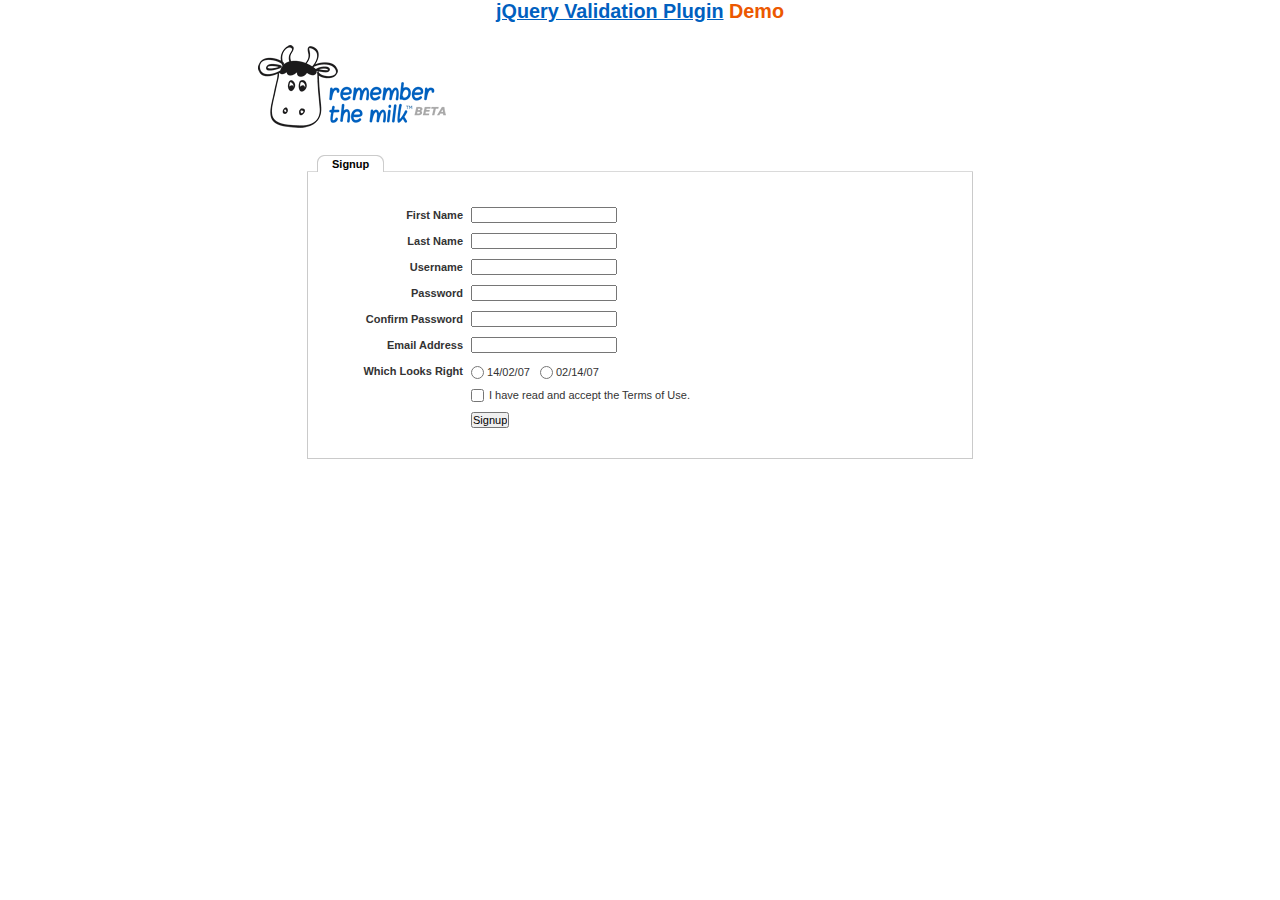
<file: demo/milk/index.html>
<!DOCTYPE html>
<html lang="en">
<head>
	<meta charset="utf-8">
	<title>Remember The Milk signup form - jQuery Validate plugin demo - with friendly permission from the RTM team</title>
	<link rel="stylesheet" href="milk.css">
	<script src="../../lib/jquery.js"></script>
	<script src="../../lib/jquery.mockjax.js"></script>
	<script src="../../dist/jquery.validate.js"></script>
	<script>
	$(document).ready(function() {
		$.mockjax({
			url: "emails.action",
			response: function(settings) {
				var email = settings.data.email,
					emails = ["glen@marketo.com", "george@bush.gov", "me@god.com", "aboutface@cooper.com", "steam@valve.com", "bill@gates.com"];
				this.responseText = "true";
				if ($.inArray(email, emails) !== -1) {
					this.responseText = "false";
				}
			},
			responseTime: 500
		});

		$.mockjax({
			url: "users.action",
			response: function(settings) {
				var user = settings.data.username,
					users = ["asdf", "Peter", "Peter2", "George"];
				this.responseText = "true";
				if ($.inArray(user, users) !== -1) {
					this.responseText = "false";
				}
			},
			responseTime: 500
		});

		// validate signup form on keyup and submit
		var validator = $("#signupform").validate({
			rules: {
				firstname: "required",
				lastname: "required",
				username: {
					required: true,
					minlength: 2,
					remote: "users.action"
				},
				password: {
					required: true,
					minlength: 5
				},
				password_confirm: {
					required: true,
					minlength: 5,
					equalTo: "#password"
				},
				email: {
					required: true,
					email: true,
					remote: "emails.action"
				},
				dateformat: "required",
				terms: "required"
			},
			messages: {
				firstname: "Enter your firstname",
				lastname: "Enter your lastname",
				username: {
					required: "Enter a username",
					minlength: jQuery.validator.format("Enter at least {0} characters"),
					remote: jQuery.validator.format("{0} is already in use")
				},
				password: {
					required: "Provide a password",
					minlength: jQuery.validator.format("Enter at least {0} characters")
				},
				password_confirm: {
					required: "Repeat your password",
					minlength: jQuery.validator.format("Enter at least {0} characters"),
					equalTo: "Enter the same password as above"
				},
				email: {
					required: "Please enter a valid email address",
					minlength: "Please enter a valid email address",
					remote: jQuery.validator.format("{0} is already in use")
				},
				dateformat: "Choose your preferred dateformat",
				terms: " "
			},
			// the errorPlacement has to take the table layout into account
			errorPlacement: function(error, element) {
				if (element.is(":radio"))
					error.appendTo(element.parent().next().next());
				else if (element.is(":checkbox"))
					error.appendTo(element.next());
				else
					error.appendTo(element.parent().next());
			},
			// specifying a submitHandler prevents the default submit, good for the demo
			submitHandler: function() {
				alert("submitted!");
			},
			// set this class to error-labels to indicate valid fields
			success: function(label) {
				// set &nbsp; as text for IE
				label.html("&nbsp;").addClass("checked");
			},
			highlight: function(element, errorClass) {
				$(element).parent().next().find("." + errorClass).removeClass("checked");
			}
		});

		// propose username by combining first- and lastname
		$("#username").focus(function() {
			var firstname = $("#firstname").val();
			var lastname = $("#lastname").val();
			if (firstname && lastname && !this.value) {
				this.value = (firstname + "." + lastname).toLowerCase();
			}
		});
	});
	</script>
</head>
<body>
<h1 id="banner"><a href="http://jqueryvalidation.org/">jQuery Validation Plugin</a> Demo</h1>
<div id="main">
	<div id="content">
		<div id="header">
			<div id="headerlogo">
				<img src="milk.png" alt="Remember The Milk">
			</div>
		</div>
		<div style="clear: both;">
			<div></div>
		</div>
		<div class="content">
			<div id="signupbox">
				<div id="signuptab">
					<ul>
						<li id="signupcurrent"><a href=" ">Signup</a>
						</li>
					</ul>
				</div>
				<div id="signupwrap">
					<form id="signupform" autocomplete="off" method="get" action="">
						<table>
							<tr>
								<td class="label">
									<label id="lfirstname" for="firstname">First Name</label>
								</td>
								<td class="field">
									<input id="firstname" name="firstname" type="text" value="" maxlength="100">
								</td>
								<td class="status"></td>
							</tr>
							<tr>
								<td class="label">
									<label id="llastname" for="lastname">Last Name</label>
								</td>
								<td class="field">
									<input id="lastname" name="lastname" type="text" value="" maxlength="100">
								</td>
								<td class="status"></td>
							</tr>
							<tr>
								<td class="label">
									<label id="lusername" for="username">Username</label>
								</td>
								<td class="field">
									<input id="username" name="username" type="text" value="" maxlength="50">
								</td>
								<td class="status"></td>
							</tr>
							<tr>
								<td class="label">
									<label id="lpassword" for="password">Password</label>
								</td>
								<td class="field">
									<input id="password" name="password" type="password" maxlength="50" value="">
								</td>
								<td class="status"></td>
							</tr>
							<tr>
								<td class="label">
									<label id="lpassword_confirm" for="password_confirm">Confirm Password</label>
								</td>
								<td class="field">
									<input id="password_confirm" name="password_confirm" type="password" maxlength="50" value="">
								</td>
								<td class="status"></td>
							</tr>
							<tr>
								<td class="label">
									<label id="lemail" for="email">Email Address</label>
								</td>
								<td class="field">
									<input id="email" name="email" type="text" value="" maxlength="150">
								</td>
								<td class="status"></td>
							</tr>
							<tr>
								<td class="label">
									<label>Which Looks Right</label>
								</td>
								<td class="field" colspan="2" style="vertical-align: top; padding-top: 2px;">
									<table>
										<tbody>
											<tr>
												<td style="padding-right: 5px;">
													<input id="dateformat_eu" name="dateformat" type="radio" value="0">
													<label id="ldateformat_eu" for="dateformat_eu">14/02/07</label>
												</td>
												<td style="padding-left: 5px;">
													<input id="dateformat_am" name="dateformat" type="radio" value="1">
													<label id="ldateformat_am" for="dateformat_am">02/14/07</label>
												</td>
												<td>
												</td>
											</tr>
										</tbody>
									</table>
								</td>
							</tr>
							<tr>
								<td class="label">&nbsp;</td>
								<td class="field" colspan="2">
									<div id="termswrap">
										<input id="terms" type="checkbox" name="terms">
										<label id="lterms" for="terms">I have read and accept the Terms of Use.</label>
									</div>
									<!-- /termswrap -->
								</td>
							</tr>
							<tr>
								<td class="label">
									<label id="lsignupsubmit" for="signupsubmit">Signup</label>
								</td>
								<td class="field" colspan="2">
									<input id="signupsubmit" name="signup" type="submit" value="Signup">
								</td>
							</tr>
						</table>
					</form>
				</div>
			</div>
		</div>
	</div>
</div>
</body>
</html>
</file>
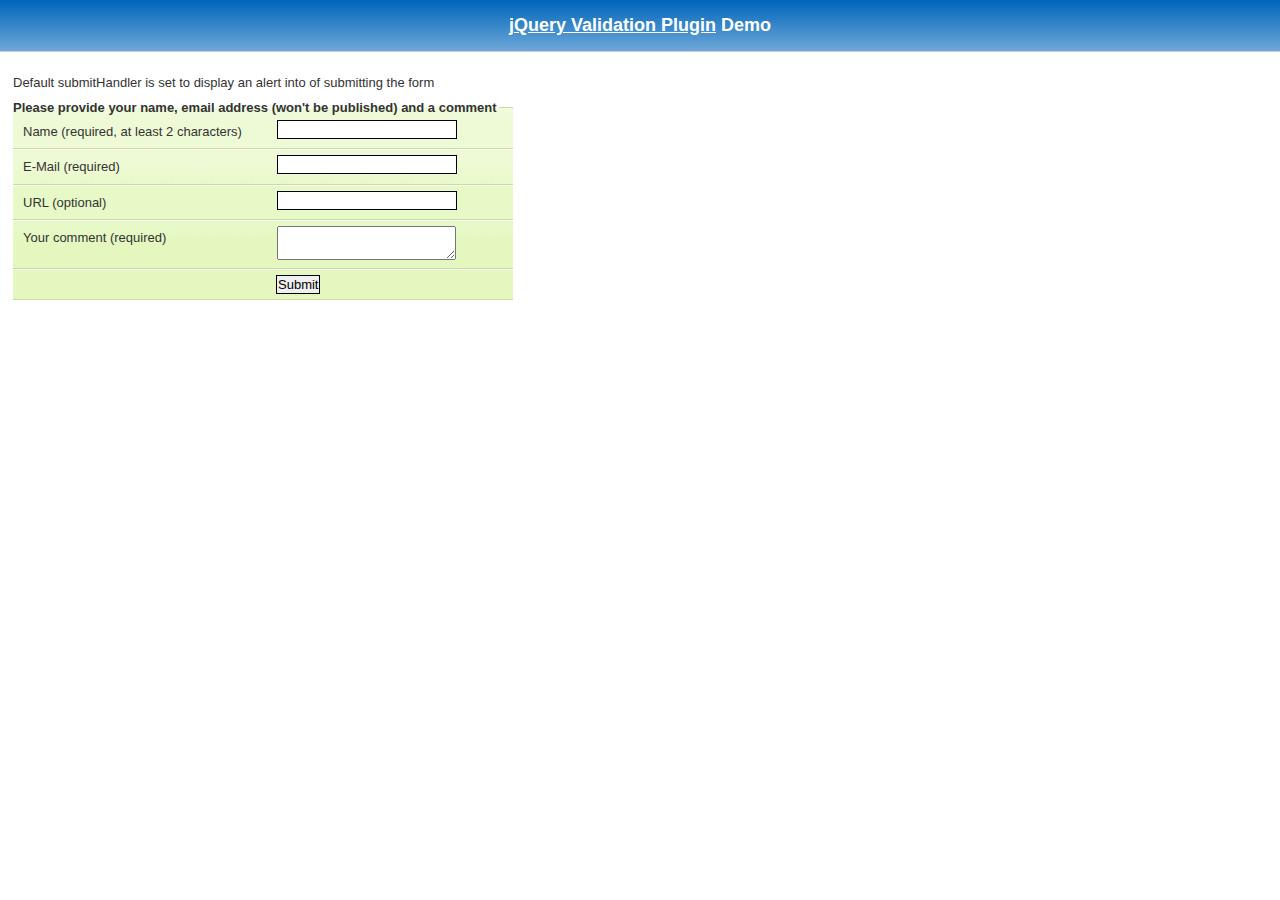
<file: demo/requirejs/index.html>
<!DOCTYPE html>
<html lang="en">
	<head>
		<meta charset="utf-8">
		<title>jQuery validation plug-in - requirejs demo</title>

		<link rel="stylesheet" href="../css/screen.css">

		<style type="text/css">
			#commentForm { width: 500px; }
			#commentForm label { width: 250px; }
			#commentForm label.error, #commentForm input.submit { margin-left: 253px; }
		</style>
</head>
<body>

	<h1 id="banner"><a href="http://jqueryvalidation.org/">jQuery Validation Plugin</a> Demo</h1>
	<div id="main">

		<p>Default submitHandler is set to display an alert into of submitting the form</p>
		<form class="cmxform" id="commentForm" method="get" action="">
			<fieldset>
				<legend>Please provide your name, email address (won't be published) and a comment</legend>
				<p>
					<label for="cname">Name (required, at least 2 characters)</label>
					<input id="cname" name="name" minlength="2" type="text" required>
				</p>
				<p>
					<label for="cemail">E-Mail (required)</label>
					<input id="cemail" type="email" name="email" required>
				</p>
				<p>
					<label for="curl">URL (optional)</label>
					<input id="curl" type="url" name="url">
				</p>
				<p>
					<label for="ccomment">Your comment (required)</label>
					<textarea id="ccomment" name="comment" required></textarea>
				</p>
				<p>
					<input class="submit" type="submit" value="Submit">
				</p>
			</fieldset>
		</form>

		<script>
		var require = {
			paths: {
				"jquery": "../../lib/jquery-1.11.1"
			}
		};
		</script>
		<script src="../../lib/require.js" data-main="app.js"></script>
	</div>
</body>
</html>
</file>
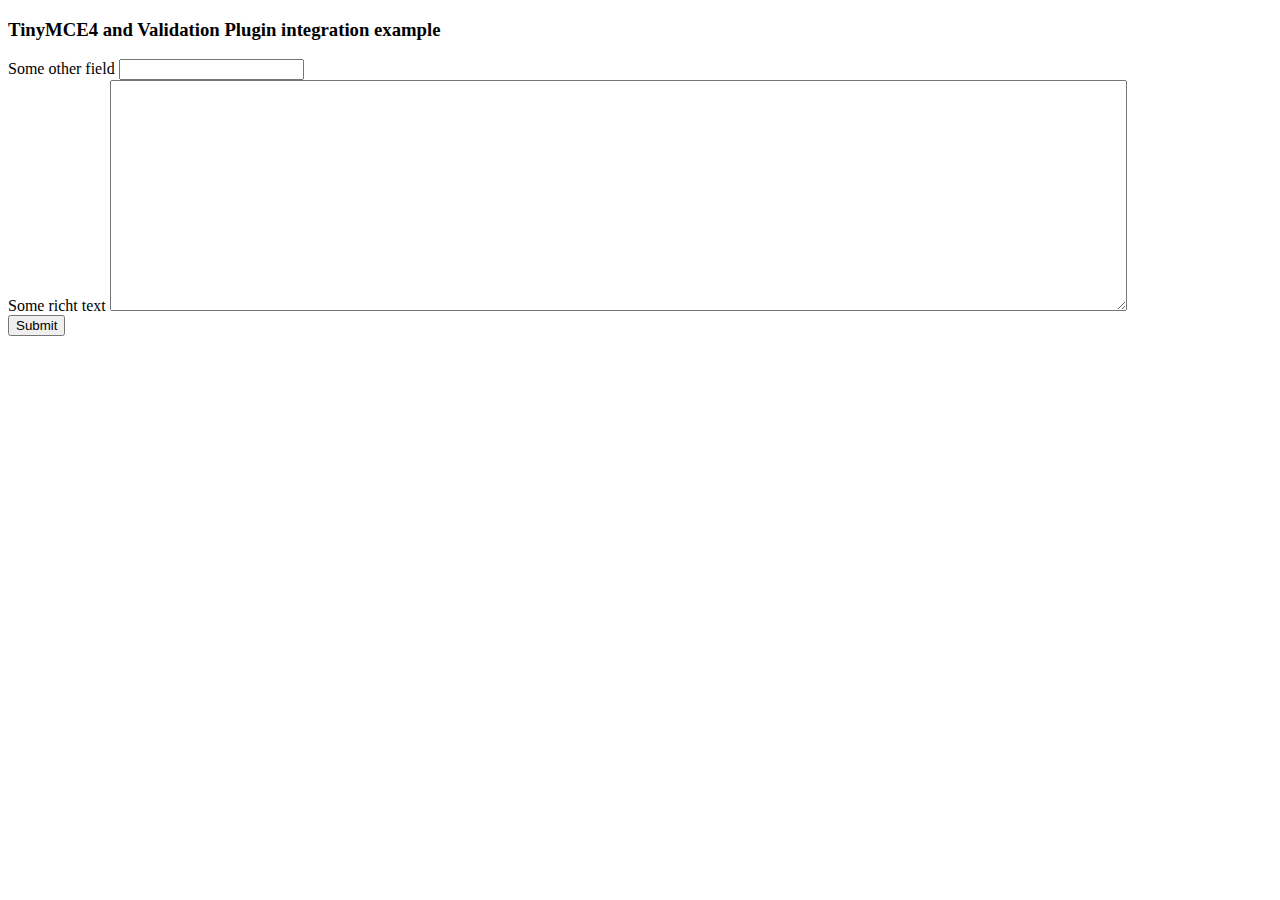
<file: demo/tinymce4/index.html>
<!doctype html>
<html lang="en">
<head>
	<meta charset="utf-8">
	<title>jQuery Validation plugin: integration with TinyMCE</title>
	<script src="../../lib/jquery.js"></script>
	<script src="../../dist/jquery.validate.js"></script>
	<script src="//tinymce.cachefly.net/4.1/tinymce.min.js"></script>
	<script>
	tinymce.init({
		mode: "textareas",

		setup: function(editor) {
			editor.on('change', function(e) {
				tinymce.triggerSave();
				$("#" + editor.id).valid();
			});
		}

	});
	$(function() {
		var validator = $("#myform").submit(function() {
			// update underlying textarea before submit validation
			tinyMCE.triggerSave();
		}).validate({
			ignore: "",
			rules: {
				title: "required",
				content: "required"
			},
			errorPlacement: function(label, element) {
				// position error label after generated textarea
				if (element.is("textarea")) {
					label.insertAfter(element.next());
				} else {
					label.insertAfter(element)
				}
			}
		});
		validator.focusInvalid = function() {
			// put focus on tinymce on submit validation
			if (this.settings.focusInvalid) {
				try {
					var toFocus = $(this.findLastActive() || this.errorList.length && this.errorList[0].element || []);
					if (toFocus.is("textarea")) {
						tinyMCE.get(toFocus.attr("id")).focus();
					} else {
						toFocus.filter(":visible").focus();
					}
				} catch (e) {
					// ignore IE throwing errors when focusing hidden elements
				}
			}
		}
	})
	</script>
	<!-- /TinyMCE -->
</head>
<body>
<form id="myform" action="">
	<h3>TinyMCE4 and Validation Plugin integration example</h3>
	<label>Some other field</label>
	<input name="title">
	<br>
	<label>Some richt text</label>
	<textarea id="content" name="content" rows="15" cols="80" style="width: 80%"></textarea>
	<br>
	<input type="submit" name="save" value="Submit">
</form>
</body>
</html>
</file>
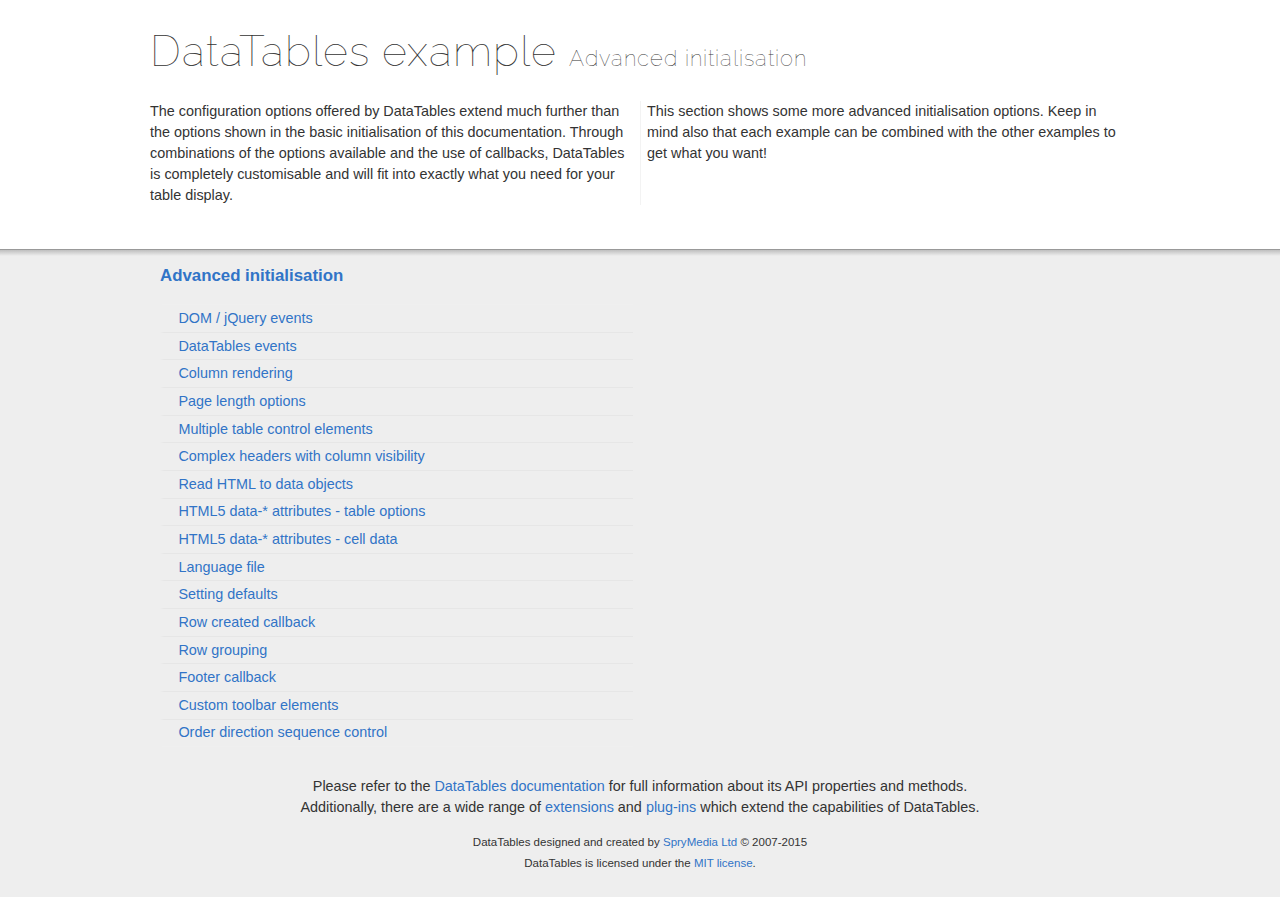
<file: DataTables-1.10.10/examples/advanced_init/index.html>
<!DOCTYPE html>
<html>
<head>
	<meta charset="utf-8">
	<link rel="shortcut icon" type="image/ico" href="http://www.datatables.net/favicon.ico">
	<meta name="viewport" content="initial-scale=1.0, maximum-scale=2.0">
	<link rel="stylesheet" type="text/css" href="../resources/syntax/shCore.css">
	<link rel="stylesheet" type="text/css" href="../resources/demo.css">
	<script type="text/javascript" language="javascript" src="//code.jquery.com/jquery-1.11.3.min.js">
	</script>
	<script type="text/javascript" language="javascript" src="../resources/syntax/shCore.js">
	</script>
	<script type="text/javascript" language="javascript" src="../resources/demo.js">
	</script>
	<title>DataTables examples - Advanced initialisation</title>
</head>
<body class="dt-example">
	<div class="container">
		<section>
			<h1>DataTables example <span>Advanced initialisation</span></h1>
			<div class="info">
				<p>The configuration options offered by DataTables extend much further than the options shown in the basic initialisation of this documentation. Through
				combinations of the options available and the use of callbacks, DataTables is completely customisable and will fit into exactly what you need for your table
				display.</p>
				<p>This section shows some more advanced initialisation options. Keep in mind also that each example can be combined with the other examples to get what you
				want!</p>
			</div>
		</section>
	</div>
	<section>
		<div class="footer">
			<div class="gradient"></div>
			<div class="liner">
				<div class="toc">
					<div class="toc-group">
						<h3><a href="./index.html">Advanced initialisation</a></h3>
						<ul class="toc">
							<li>
								<a href="./events_live.html">DOM / jQuery events</a>
							</li>
							<li>
								<a href="./dt_events.html">DataTables events</a>
							</li>
							<li>
								<a href="./column_render.html">Column rendering</a>
							</li>
							<li>
								<a href="./length_menu.html">Page length options</a>
							</li>
							<li>
								<a href="./dom_multiple_elements.html">Multiple table control elements</a>
							</li>
							<li>
								<a href="./complex_header.html">Complex headers with column visibility</a>
							</li>
							<li>
								<a href="./object_dom_read.html">Read HTML to data objects</a>
							</li>
							<li>
								<a href="./html5-data-options.html">HTML5 data-* attributes - table options</a>
							</li>
							<li>
								<a href="./html5-data-attributes.html">HTML5 data-* attributes - cell data</a>
							</li>
							<li>
								<a href="./language_file.html">Language file</a>
							</li>
							<li>
								<a href="./defaults.html">Setting defaults</a>
							</li>
							<li>
								<a href="./row_callback.html">Row created callback</a>
							</li>
							<li>
								<a href="./row_grouping.html">Row grouping</a>
							</li>
							<li>
								<a href="./footer_callback.html">Footer callback</a>
							</li>
							<li>
								<a href="./dom_toolbar.html">Custom toolbar elements</a>
							</li>
							<li>
								<a href="./sort_direction_control.html">Order direction sequence control</a>
							</li>
						</ul>
					</div>
				</div>
				<div class="epilogue">
					<p>Please refer to the <a href="http://www.datatables.net">DataTables documentation</a> for full information about its API properties and methods.<br>
					Additionally, there are a wide range of <a href="http://www.datatables.net/extensions">extensions</a> and <a href=
					"http://www.datatables.net/plug-ins">plug-ins</a> which extend the capabilities of DataTables.</p>
					<p class="copyright">DataTables designed and created by <a href="http://www.sprymedia.co.uk">SpryMedia Ltd</a> © 2007-2015<br>
					DataTables is licensed under the <a href="http://www.datatables.net/mit">MIT license</a>.</p>
				</div>
			</div>
		</div>
	</section>
</body>
</html>
</file>
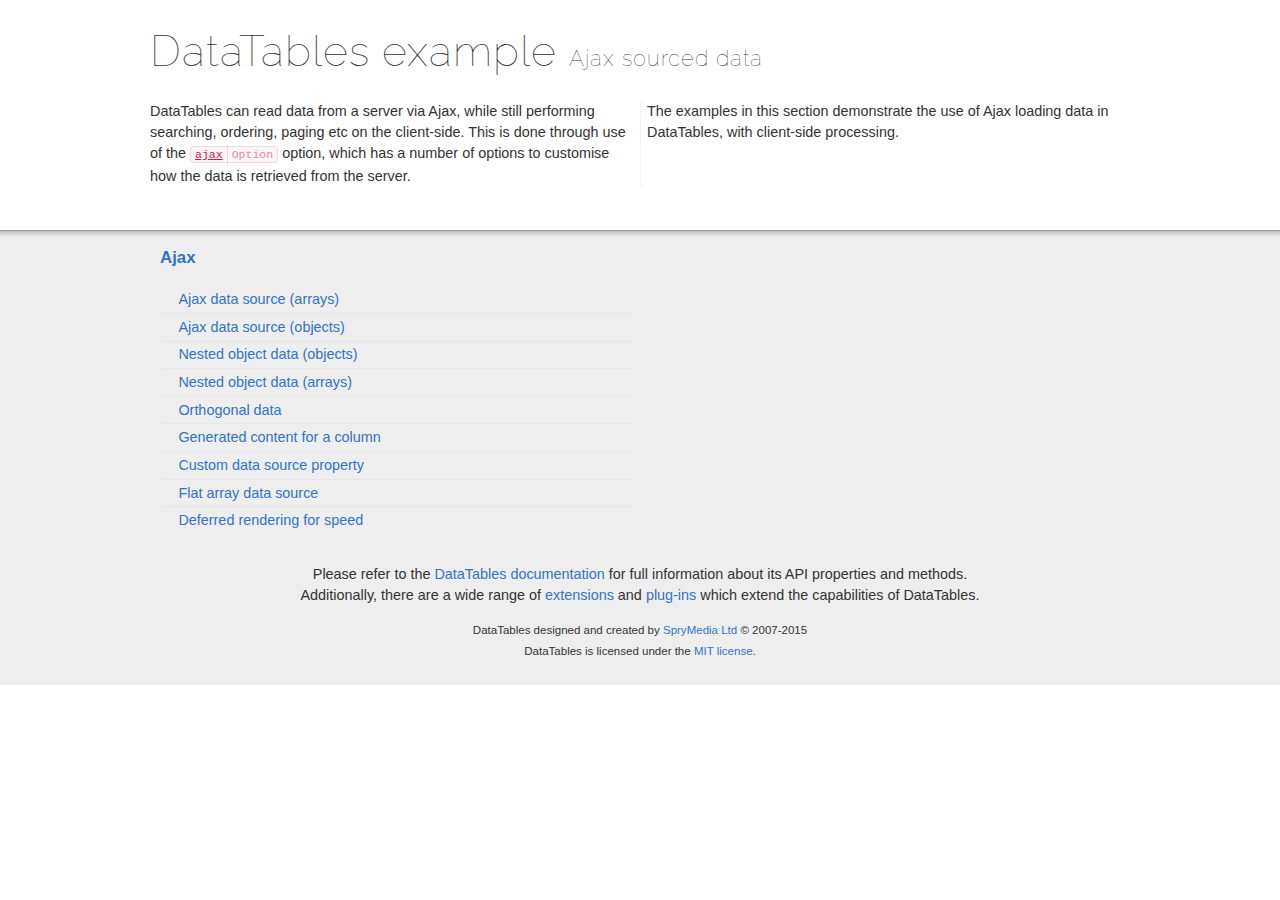
<file: DataTables-1.10.10/examples/ajax/index.html>
<!DOCTYPE html>
<html>
<head>
	<meta charset="utf-8">
	<link rel="shortcut icon" type="image/ico" href="http://www.datatables.net/favicon.ico">
	<meta name="viewport" content="initial-scale=1.0, maximum-scale=2.0">
	<link rel="stylesheet" type="text/css" href="../resources/syntax/shCore.css">
	<link rel="stylesheet" type="text/css" href="../resources/demo.css">
	<script type="text/javascript" language="javascript" src="//code.jquery.com/jquery-1.11.3.min.js">
	</script>
	<script type="text/javascript" language="javascript" src="../resources/syntax/shCore.js">
	</script>
	<script type="text/javascript" language="javascript" src="../resources/demo.js">
	</script>
	<title>DataTables examples - Ajax sourced data</title>
</head>
<body class="dt-example">
	<div class="container">
		<section>
			<h1>DataTables example <span>Ajax sourced data</span></h1>
			<div class="info">
				<p>DataTables can read data from a server via Ajax, while still performing searching, ordering, paging etc on the client-side. This is done through use of the
				<a href="//datatables.net/reference/option/ajax"><code class="option" title="DataTables initialisation option">ajax</code></a> option, which has a number of
				options to customise how the data is retrieved from the server.</p>
				<p>The examples in this section demonstrate the use of Ajax loading data in DataTables, with client-side processing.</p>
			</div>
		</section>
	</div>
	<section>
		<div class="footer">
			<div class="gradient"></div>
			<div class="liner">
				<div class="toc">
					<div class="toc-group">
						<h3><a href="./index.html">Ajax</a></h3>
						<ul class="toc">
							<li>
								<a href="./simple.html">Ajax data source (arrays)</a>
							</li>
							<li>
								<a href="./objects.html">Ajax data source (objects)</a>
							</li>
							<li>
								<a href="./deep.html">Nested object data (objects)</a>
							</li>
							<li>
								<a href="./objects_subarrays.html">Nested object data (arrays)</a>
							</li>
							<li>
								<a href="./orthogonal-data.html">Orthogonal data</a>
							</li>
							<li>
								<a href="./null_data_source.html">Generated content for a column</a>
							</li>
							<li>
								<a href="./custom_data_property.html">Custom data source property</a>
							</li>
							<li>
								<a href="./custom_data_flat.html">Flat array data source</a>
							</li>
							<li>
								<a href="./defer_render.html">Deferred rendering for speed</a>
							</li>
						</ul>
					</div>
				</div>
				<div class="epilogue">
					<p>Please refer to the <a href="http://www.datatables.net">DataTables documentation</a> for full information about its API properties and methods.<br>
					Additionally, there are a wide range of <a href="http://www.datatables.net/extensions">extensions</a> and <a href=
					"http://www.datatables.net/plug-ins">plug-ins</a> which extend the capabilities of DataTables.</p>
					<p class="copyright">DataTables designed and created by <a href="http://www.sprymedia.co.uk">SpryMedia Ltd</a> © 2007-2015<br>
					DataTables is licensed under the <a href="http://www.datatables.net/mit">MIT license</a>.</p>
				</div>
			</div>
		</div>
	</section>
</body>
</html>
</file>
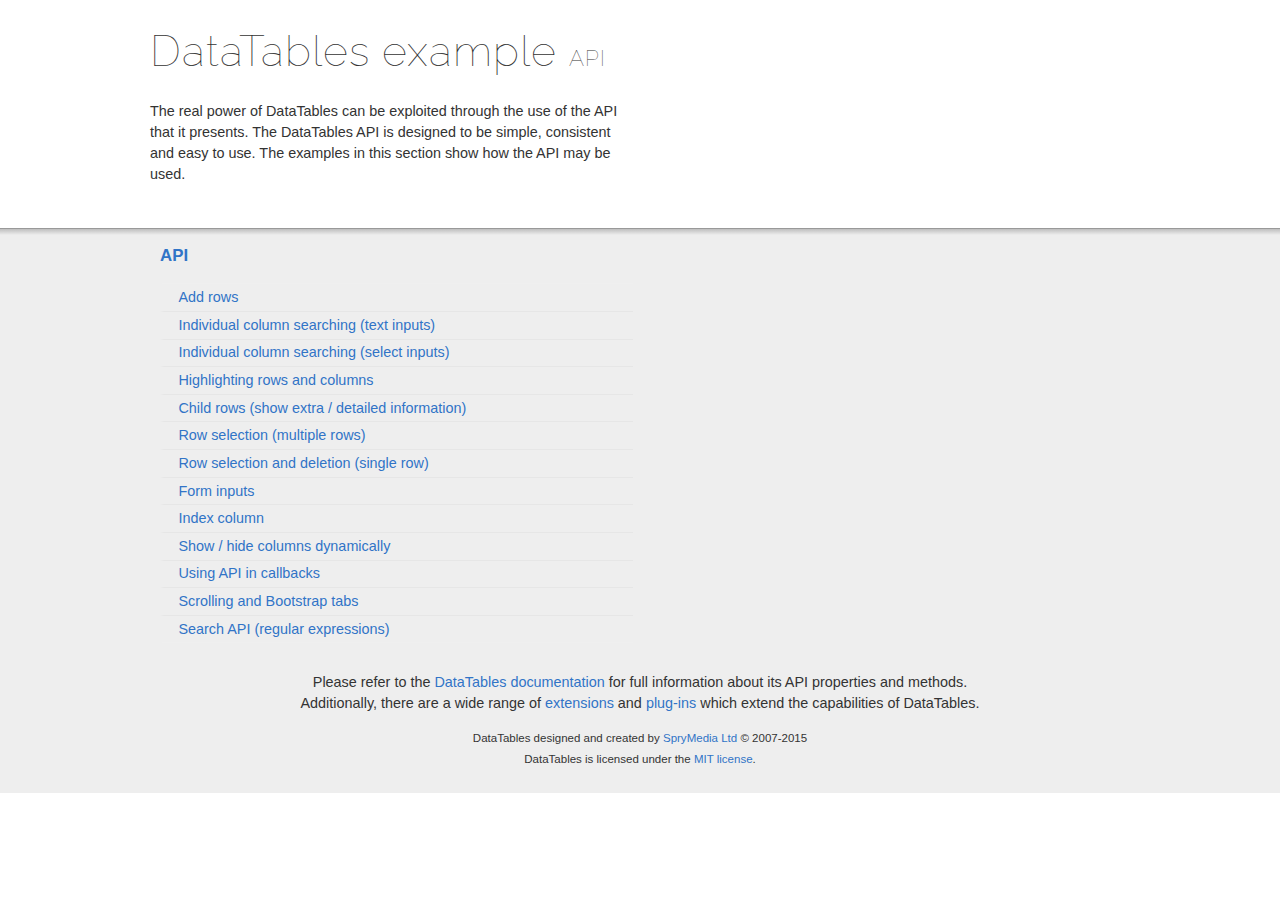
<file: DataTables-1.10.10/examples/api/index.html>
<!DOCTYPE html>
<html>
<head>
	<meta charset="utf-8">
	<link rel="shortcut icon" type="image/ico" href="http://www.datatables.net/favicon.ico">
	<meta name="viewport" content="initial-scale=1.0, maximum-scale=2.0">
	<link rel="stylesheet" type="text/css" href="../resources/syntax/shCore.css">
	<link rel="stylesheet" type="text/css" href="../resources/demo.css">
	<script type="text/javascript" language="javascript" src="//code.jquery.com/jquery-1.11.3.min.js">
	</script>
	<script type="text/javascript" language="javascript" src="../resources/syntax/shCore.js">
	</script>
	<script type="text/javascript" language="javascript" src="../resources/demo.js">
	</script>
	<title>DataTables examples - API</title>
</head>
<body class="dt-example">
	<div class="container">
		<section>
			<h1>DataTables example <span>API</span></h1>
			<div class="info">
				<p>The real power of DataTables can be exploited through the use of the API that it presents. The DataTables API is designed to be simple, consistent and easy to
				use. The examples in this section show how the API may be used.</p>
			</div>
		</section>
	</div>
	<section>
		<div class="footer">
			<div class="gradient"></div>
			<div class="liner">
				<div class="toc">
					<div class="toc-group">
						<h3><a href="./index.html">API</a></h3>
						<ul class="toc">
							<li>
								<a href="./add_row.html">Add rows</a>
							</li>
							<li>
								<a href="./multi_filter.html">Individual column searching (text inputs)</a>
							</li>
							<li>
								<a href="./multi_filter_select.html">Individual column searching (select inputs)</a>
							</li>
							<li>
								<a href="./highlight.html">Highlighting rows and columns</a>
							</li>
							<li>
								<a href="./row_details.html">Child rows (show extra / detailed information)</a>
							</li>
							<li>
								<a href="./select_row.html">Row selection (multiple rows)</a>
							</li>
							<li>
								<a href="./select_single_row.html">Row selection and deletion (single row)</a>
							</li>
							<li>
								<a href="./form.html">Form inputs</a>
							</li>
							<li>
								<a href="./counter_columns.html">Index column</a>
							</li>
							<li>
								<a href="./show_hide.html">Show / hide columns dynamically</a>
							</li>
							<li>
								<a href="./api_in_init.html">Using API in callbacks</a>
							</li>
							<li>
								<a href="./tabs_and_scrolling.html">Scrolling and Bootstrap tabs</a>
							</li>
							<li>
								<a href="./regex.html">Search API (regular expressions)</a>
							</li>
						</ul>
					</div>
				</div>
				<div class="epilogue">
					<p>Please refer to the <a href="http://www.datatables.net">DataTables documentation</a> for full information about its API properties and methods.<br>
					Additionally, there are a wide range of <a href="http://www.datatables.net/extensions">extensions</a> and <a href=
					"http://www.datatables.net/plug-ins">plug-ins</a> which extend the capabilities of DataTables.</p>
					<p class="copyright">DataTables designed and created by <a href="http://www.sprymedia.co.uk">SpryMedia Ltd</a> © 2007-2015<br>
					DataTables is licensed under the <a href="http://www.datatables.net/mit">MIT license</a>.</p>
				</div>
			</div>
		</div>
	</section>
</body>
</html>
</file>
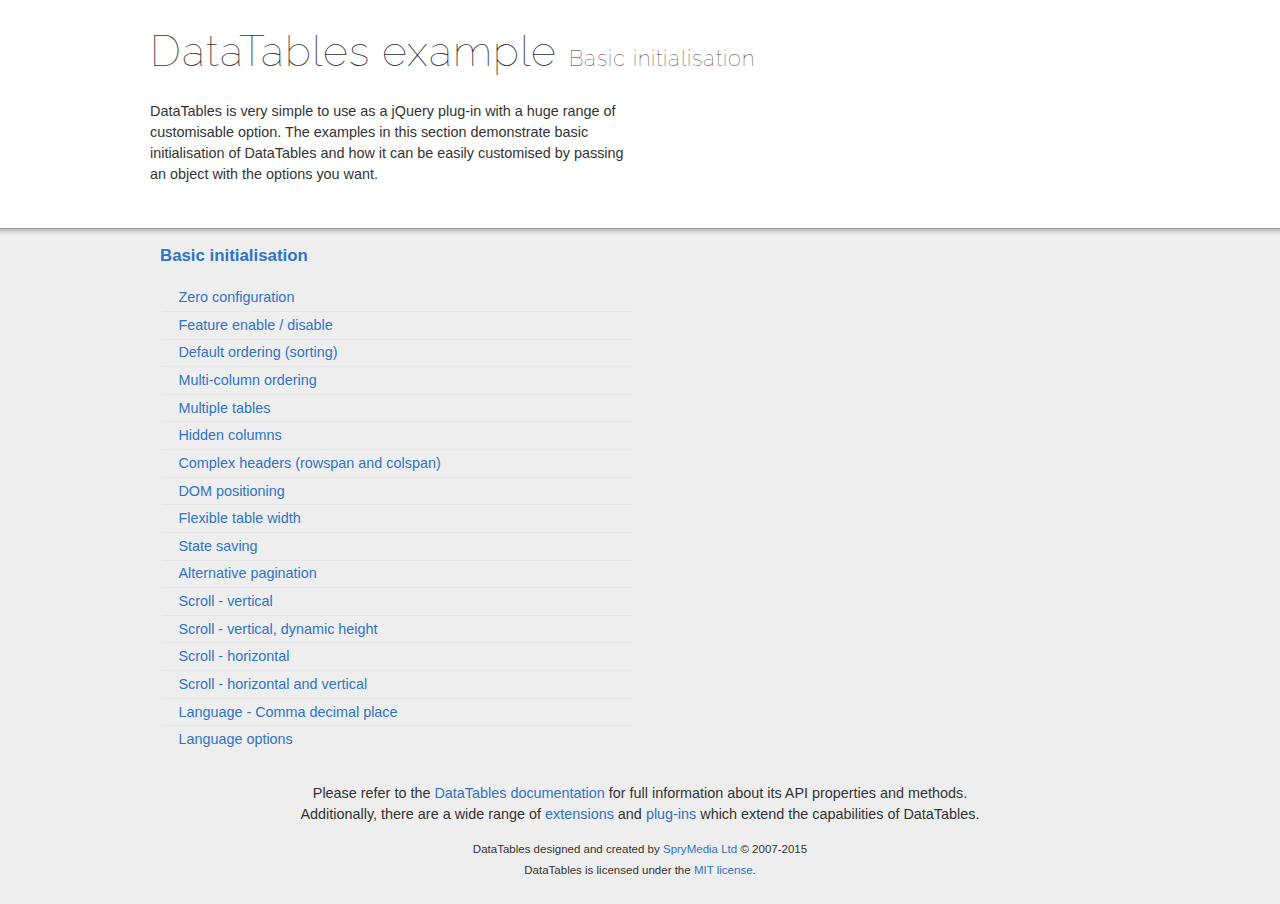
<file: DataTables-1.10.10/examples/basic_init/index.html>
<!DOCTYPE html>
<html>
<head>
	<meta charset="utf-8">
	<link rel="shortcut icon" type="image/ico" href="http://www.datatables.net/favicon.ico">
	<meta name="viewport" content="initial-scale=1.0, maximum-scale=2.0">
	<link rel="stylesheet" type="text/css" href="../resources/syntax/shCore.css">
	<link rel="stylesheet" type="text/css" href="../resources/demo.css">
	<script type="text/javascript" language="javascript" src="//code.jquery.com/jquery-1.11.3.min.js">
	</script>
	<script type="text/javascript" language="javascript" src="../resources/syntax/shCore.js">
	</script>
	<script type="text/javascript" language="javascript" src="../resources/demo.js">
	</script>
	<title>DataTables examples - Basic initialisation</title>
</head>
<body class="dt-example">
	<div class="container">
		<section>
			<h1>DataTables example <span>Basic initialisation</span></h1>
			<div class="info">
				<p>DataTables is very simple to use as a jQuery plug-in with a huge range of customisable option. The examples in this section demonstrate basic initialisation of
				DataTables and how it can be easily customised by passing an object with the options you want.</p>
			</div>
		</section>
	</div>
	<section>
		<div class="footer">
			<div class="gradient"></div>
			<div class="liner">
				<div class="toc">
					<div class="toc-group">
						<h3><a href="./index.html">Basic initialisation</a></h3>
						<ul class="toc">
							<li>
								<a href="./zero_configuration.html">Zero configuration</a>
							</li>
							<li>
								<a href="./filter_only.html">Feature enable / disable</a>
							</li>
							<li>
								<a href="./table_sorting.html">Default ordering (sorting)</a>
							</li>
							<li>
								<a href="./multi_col_sort.html">Multi-column ordering</a>
							</li>
							<li>
								<a href="./multiple_tables.html">Multiple tables</a>
							</li>
							<li>
								<a href="./hidden_columns.html">Hidden columns</a>
							</li>
							<li>
								<a href="./complex_header.html">Complex headers (rowspan and colspan)</a>
							</li>
							<li>
								<a href="./dom.html">DOM positioning</a>
							</li>
							<li>
								<a href="./flexible_width.html">Flexible table width</a>
							</li>
							<li>
								<a href="./state_save.html">State saving</a>
							</li>
							<li>
								<a href="./alt_pagination.html">Alternative pagination</a>
							</li>
							<li>
								<a href="./scroll_y.html">Scroll - vertical</a>
							</li>
							<li>
								<a href="./scroll_y_dynamic.html">Scroll - vertical, dynamic height</a>
							</li>
							<li>
								<a href="./scroll_x.html">Scroll - horizontal</a>
							</li>
							<li>
								<a href="./scroll_xy.html">Scroll - horizontal and vertical</a>
							</li>
							<li>
								<a href="./comma-decimal.html">Language - Comma decimal place</a>
							</li>
							<li>
								<a href="./language.html">Language options</a>
							</li>
						</ul>
					</div>
				</div>
				<div class="epilogue">
					<p>Please refer to the <a href="http://www.datatables.net">DataTables documentation</a> for full information about its API properties and methods.<br>
					Additionally, there are a wide range of <a href="http://www.datatables.net/extensions">extensions</a> and <a href=
					"http://www.datatables.net/plug-ins">plug-ins</a> which extend the capabilities of DataTables.</p>
					<p class="copyright">DataTables designed and created by <a href="http://www.sprymedia.co.uk">SpryMedia Ltd</a> © 2007-2015<br>
					DataTables is licensed under the <a href="http://www.datatables.net/mit">MIT license</a>.</p>
				</div>
			</div>
		</div>
	</section>
</body>
</html>
</file>
<file: DataTables-1.10.10/examples/resources/syntax/shCore.css>
/**
 * SyntaxHighlighter
 * http://alexgorbatchev.com/SyntaxHighlighter
 *
 * SyntaxHighlighter is donationware. If you are using it, please donate.
 * http://alexgorbatchev.com/SyntaxHighlighter/donate.html
 *
 * @version
 * 3.0.83 (July 02 2010)
 * 
 * @copyright
 * Copyright (C) 2004-2010 Alex Gorbatchev.
 *
 * @license
 * Dual licensed under the MIT and GPL licenses.
 */
.syntaxhighlighter a,
.syntaxhighlighter div,
.syntaxhighlighter code,
.syntaxhighlighter table,
.syntaxhighlighter table td,
.syntaxhighlighter table tr,
.syntaxhighlighter table tbody,
.syntaxhighlighter table thead,
.syntaxhighlighter table caption,
.syntaxhighlighter textarea {
  -moz-border-radius: 0 0 0 0 !important;
  -webkit-border-radius: 0 0 0 0 !important;
  background: none !important;
  border: 0 !important;
  bottom: auto !important;
  float: none !important;
  height: auto !important;
  left: auto !important;
  line-height: 1.1em !important;
  margin: 0 !important;
  outline: 0 !important;
  overflow: visible !important;
  padding: 0 !important;
  position: static !important;
  right: auto !important;
  text-align: left !important;
  top: auto !important;
  vertical-align: baseline !important;
  width: auto !important;
  box-sizing: content-box !important;
  font-family: "Source Code Pro","Consolas","Monaco","Bitstream Vera Sans Mono","Courier New",Courier,monospace !important;
  font-weight: normal !important;
  font-style: normal !important;
  font-size: 1em !important;
  min-height: inherit !important;
  min-height: auto !important;
  white-space: nowrap;
}

.syntaxhighlighter {
  width: 100% !important;
  margin: 1em 0 1em 0 !important;
  position: relative !important;
  overflow: auto !important;
  font-size: 1em !important;
}
.syntaxhighlighter.source {
  overflow: hidden !important;
}
.syntaxhighlighter .bold {
  font-weight: bold !important;
}
.syntaxhighlighter .italic {
  font-style: italic !important;
}
.syntaxhighlighter .line {
  white-space: nowrap !important;
}
.syntaxhighlighter table {
  width: 100% !important;
}
.syntaxhighlighter table caption {
  text-align: left !important;
  padding: .5em 0 0.5em 1em !important;
}
.syntaxhighlighter table td.code {
  width: 100% !important;
}
.syntaxhighlighter table td.code .container {
  position: relative !important;
}
.syntaxhighlighter table td.code .container textarea {
  box-sizing: border-box !important;
  position: absolute !important;
  left: 0 !important;
  top: 0 !important;
  width: 100% !important;
  height: 100% !important;
  border: none !important;
  background: white !important;
  padding-left: 1em !important;
  overflow: hidden !important;
  white-space: pre !important;
}
.syntaxhighlighter table td.gutter .line {
  text-align: right !important;
  padding: 2px 0.5em 2px 1em !important;
}
.syntaxhighlighter table td.code .line {
  padding: 2px 1em !important;
}
.syntaxhighlighter.nogutter td.code .container textarea, .syntaxhighlighter.nogutter td.code .line {
  padding-left: 0em !important;
}
.syntaxhighlighter.show {
  display: block !important;
}
.syntaxhighlighter.collapsed table {
  display: none !important;
}
.syntaxhighlighter.collapsed .toolbar {
  padding: 0.1em 0.8em 0em 0.8em !important;
  font-size: 1em !important;
  position: static !important;
  width: auto !important;
  height: auto !important;
}
.syntaxhighlighter.collapsed .toolbar span {
  display: inline !important;
  margin-right: 1em !important;
}
.syntaxhighlighter.collapsed .toolbar span a {
  padding: 0 !important;
  display: none !important;
}
.syntaxhighlighter.collapsed .toolbar span a.expandSource {
  display: inline !important;
}
.syntaxhighlighter .toolbar {
  position: absolute !important;
  right: 1px !important;
  top: -18px !important;
  font-size: 10px !important;
  z-index: 7 !important;
}
.syntaxhighlighter .toolbar span.title {
  display: inline !important;
}
.syntaxhighlighter .toolbar a {
  display: block !important;
  text-align: center !important;
  text-decoration: none !important;
  padding-top: 1px !important;
}
.syntaxhighlighter .toolbar a.expandSource {
  display: none !important;
}
.syntaxhighlighter.ie {
  font-size: .9em !important;
  padding: 1px 0 1px 0 !important;
}
.syntaxhighlighter.ie .toolbar {
  line-height: 8px !important;
}
.syntaxhighlighter.ie .toolbar a {
  padding-top: 0px !important;
}
.syntaxhighlighter.printing .line.alt1 .content,
.syntaxhighlighter.printing .line.alt2 .content,
.syntaxhighlighter.printing .line.highlighted .number,
.syntaxhighlighter.printing .line.highlighted.alt1 .content,
.syntaxhighlighter.printing .line.highlighted.alt2 .content {
  background: none !important;
}
.syntaxhighlighter.printing .line .number {
  color: #bbbbbb !important;
}
.syntaxhighlighter.printing .line .content {
  color: black !important;
}
.syntaxhighlighter.printing .toolbar {
  display: none !important;
}
.syntaxhighlighter.printing a {
  text-decoration: none !important;
}
.syntaxhighlighter.printing .plain, .syntaxhighlighter.printing .plain a {
  color: black !important;
}
.syntaxhighlighter.printing .comments, .syntaxhighlighter.printing .comments a {
  color: #008200 !important;
}
.syntaxhighlighter.printing .string, .syntaxhighlighter.printing .string a {
  color: blue !important;
}
.syntaxhighlighter.printing .keyword {
  color: #006699 !important;
  font-weight: bold !important;
}
.syntaxhighlighter.printing .preprocessor {
  color: gray !important;
}
.syntaxhighlighter.printing .variable {
  color: #aa7700 !important;
}
.syntaxhighlighter.printing .value {
  color: #009900 !important;
}
.syntaxhighlighter.printing .functions {
  color: #ff1493 !important;
}
.syntaxhighlighter.printing .constants {
  color: #0066cc !important;
}
.syntaxhighlighter.printing .script {
  font-weight: bold !important;
}
.syntaxhighlighter.printing .color1, .syntaxhighlighter.printing .color1 a {
  color: gray !important;
}
.syntaxhighlighter.printing .color2, .syntaxhighlighter.printing .color2 a {
  color: #ff1493 !important;
}
.syntaxhighlighter.printing .color3, .syntaxhighlighter.printing .color3 a {
  color: red !important;
}
.syntaxhighlighter.printing .break, .syntaxhighlighter.printing .break a {
  color: black !important;
}



/**
 * SyntaxHighlighter
 * http://alexgorbatchev.com/SyntaxHighlighter
 *
 * SyntaxHighlighter is donationware. If you are using it, please donate.
 * http://alexgorbatchev.com/SyntaxHighlighter/donate.html
 *
 * @version
 * 3.0.83 (July 02 2010)
 * 
 * @copyright
 * Copyright (C) 2004-2010 Alex Gorbatchev.
 *
 * @license
 * Dual licensed under the MIT and GPL licenses.
 */
.syntaxhighlighter {
  background-color: white !important;
  font-size: 13px !important;
  overflow: visible !important;
}
.syntaxhighlighter .line.alt1 {
  background-color: white !important;
}
.syntaxhighlighter .line.alt2 {
  background-color: #F8F8F8 !important;
}
.syntaxhighlighter .line.highlighted.alt1, .syntaxhighlighter .line.highlighted.alt2 {
  background-color: #e0e0e0 !important;
}
.syntaxhighlighter .line.highlighted.number {
  color: black !important;
}
.syntaxhighlighter table caption {
  color: black !important;
}
.syntaxhighlighter .gutter {
}
.syntaxhighlighter .gutter div {
  color: #5C5C5C !important;
}
.syntaxhighlighter .gutter .line.alt1, .syntaxhighlighter  .gutter .line.alt2 {
  background-color: white !important;
}
.odd .syntaxhighlighter .gutter .line.alt1, .odd .syntaxhighlighter  .gutter .line.alt2 {
  background-color: #F2F2F2 !important;
}
.syntaxhighlighter .gutter .line {
  border-right: 3px solid #4E6CA3 !important;
}
.syntaxhighlighter .gutter .line.highlighted {
  background-color: #4E6CA3 !important;
  color: white !important;
}
.syntaxhighlighter.printing .line .content {
  border: none !important;
}
.syntaxhighlighter.collapsed {
  overflow: visible !important;
}
.syntaxhighlighter.collapsed .toolbar {
  color: blue !important;
  background: white !important;
  border: 1px solid #4E6CA3 !important;
}
.syntaxhighlighter.collapsed .toolbar a {
  color: blue !important;
}
.syntaxhighlighter.collapsed .toolbar a:hover {
  color: red !important;
}
.syntaxhighlighter .toolbar {
  color: white !important;
  border: none !important;
}
.syntaxhighlighter .toolbar a {
  font: 100%/1.45em "Lucida Grande", Verdana, Arial, Helvetica, sans-serif !important;
  color: white !important;
  background: #4E6CA3 !important;
  float: right !important;
  padding: 2px 5px !important;
  clear: both;
}
.syntaxhighlighter .toolbar a:hover {
  color: #b7c5df !important;
  background: #39568b !important;
}
.syntaxhighlighter .plain, .syntaxhighlighter .plain a {
  color: black !important;
}
.syntaxhighlighter .comments, .syntaxhighlighter .comments a {
  color: #008200 !important;
}
.syntaxhighlighter .string, .syntaxhighlighter .string a {
  color: blue !important;
}
.syntaxhighlighter .keyword {
  color: #006699 !important;
}
.syntaxhighlighter .preprocessor {
  color: gray !important;
}
.syntaxhighlighter .variable {
  color: #aa7700 !important;
}
.syntaxhighlighter .value {
  color: #009900 !important;
}
.syntaxhighlighter .functions {
  color: #ff1493 !important;
}
.syntaxhighlighter .constants {
  color: #0066cc !important;
}
.syntaxhighlighter .script {
  font-weight: bold !important;
  color: #006699 !important;
  background-color: none !important;
}
.syntaxhighlighter .color1, .syntaxhighlighter .color1 a {
  color: gray !important;
}
.syntaxhighlighter .color2, .syntaxhighlighter .color2 a {
  color: #ff1493 !important;
}
.syntaxhighlighter .color3, .syntaxhighlighter .color3 a {
  color: red !important;
}

.syntaxhighlighter .keyword {
  font-weight: bold !important;
}

.datatables_ref:hover {
	text-decoration: underline;
	cursor: pointer;
	*cursor: hand;
}

.syntaxhighlighter .dtapi {
	color: #069;
}

.syntaxhighlighter .dtapi:hover {
	text-decoration: underline;
	cursor: pointer;
	*cursor: hand;
}

.syntaxhighlighter table {
  table-layout: fixed !important;
}

.syntaxhighlighter table td.gutter {
  width: 46px !important; /* enough for three digits */
}

.syntaxhighlighter table td.code {
  width: auto !important;
  overflow: auto !important;
}
</file>
<file: DataTables-1.10.10/examples/resources/demo.css>
@import url(http://fonts.googleapis.com/css?family=Raleway:100);

body {
	font: 90%/1.45em "Helvetica Neue", HelveticaNeue, Arial, Helvetica, sans-serif;
	margin: 0;
	padding: 0;
	color: #333;
	background-color: #fff;
}

body.dt-example-bootstrap {
	font-family: "Helvetica Neue",Helvetica,Arial,sans-serif;
	font-size: 14px;
	line-height: 1.42857143;
}

div.container {
	max-width: 980px;
	margin: 0 auto;
}

h1 {
	font-family: 'HelveticaNeue-UltraLight', 'Helvetica Neue UltraLight', 'Raleway', 'Helvetica Neue', Arial, Helvetica, sans-serif;
    font-weight: 100;
    letter-spacing: 1px;
	font-size: 3em;
	line-height: 1em;
}

h1 span {
	font-size: 0.5em;
	line-height: 1em;
}

a {
	cursor: pointer;
	color: #3174c7;
	text-decoration: none;
}

p > a:hover {
	text-decoration: underline;
}

div.toc ul {
	color: #4E6CA3;
	list-style-type: none;
	padding-left: 0;
}

div.toc li {
	padding: 0.2em 1em;
	border-left: 4px solid transparent;
	border-bottom: 1px solid #e6e6e6;
}

div.toc li.active {
	border-left: 4px solid #458ae0;
}


div.toc li:first-child {
	border-top: 1px solid #efefef;
}

div.toc li:last-child {
	border-bottom: 1px solid #efefef;
}


div.epilogue {
	text-align: center;
}

p.copyright {
	font-size: 0.8em;
	padding-bottom: 2em;
	margin-bottom: 0;
}

.clear {
	clear: both;
	height: 0;
}


div.info {
	margin-bottom: 2em;

	-webkit-column-count: 2;
	   -moz-column-count: 2;
	    -ms-column-count: 2;
	     -o-column-count: 2;
	column-count: 2;


	-webkit-column-rule: 1px solid #F3F3F3;
	   -moz-column-rule: 1px solid #F3F3F3;
	    -ms-column-rule: 1px solid #F3F3F3;
	     -o-column-rule: 1px solid #F3F3F3;
	column-rule: 1px solid #F3F3F3;
}

div.info > * {
	-webkit-column-break-inside: avoid;
	break-inside: avoid;
}

div.info li {
	margin-top: 0.75em;
}

div.info p:first-child {
	margin-top: 0;
}

div.footer {
	position: relative;
	margin-top: 3em;
	border-top: 1px solid #999;
	background-color: #eee;
}

div.footer > div.liner {
	max-width: 960px;
	margin: 0 auto;
}

div.footer > div.gradient {
	position: absolute;
	top: 0;
	left: 0;
	width: 100%;
	height: 6px;

	background: -moz-linear-gradient(top, rgba(0,0,0,0.2) 0%, rgba(0,0,0,0) 100%); /* FF3.6+ */
	background: -webkit-gradient(linear, left top, left bottom, color-stop(0%,rgba(0,0,0,0.2)), color-stop(100%,rgba(0,0,0,0))); /* Chrome,Safari4+ */
	background: -webkit-linear-gradient(top, rgba(0,0,0,0.2) 0%,rgba(0,0,0,0) 100%); /* Chrome10+,Safari5.1+ */
	background: -o-linear-gradient(top, rgba(0,0,0,0.2) 0%,rgba(0,0,0,0) 100%); /* Opera 11.10+ */
	background: -ms-linear-gradient(top, rgba(0,0,0,0.2) 0%,rgba(0,0,0,0) 100%); /* IE10+ */
	background: linear-gradient(to bottom, rgba(0,0,0,0.2) 0%,rgba(0,0,0,0) 100%); /* W3C */
	filter: progid:DXImageTransform.Microsoft.gradient( startColorstr='#a6000000', endColorstr='#00000000',GradientType=0 ); /* IE6-9 */
}

div.toc {
	-webkit-column-count: 2;
	   -moz-column-count: 2;
	    -ms-column-count: 2;
	     -o-column-count: 2;
	column-count: 2;
}

div.toc-group {
	display: inline-block;
	width: 100%;
}

div.box {
	overflow: auto;
	height: 8em;
	padding: 1em;
	color: #444;
	background-color: #fcfcfc;
	border: 1px solid #e0e0e0;
	margin-bottom: 2em;
}


code {
	font-family: "Source Code Pro", Consolas, Menlo, Monaco, "Courier New", monospace;
	padding: 1px 4px;
	font-size: 0.8em;

	color: #444;
	background-color: #fcfcfc;

	border: 1px solid #e0e0e0;
	-webkit-border-radius: 3px;
	   -moz-border-radius: 3px;
	        border-radius: 3px;
}

code:after {
	display: inline-block;
	border-left: 1px solid rgba( 0, 0, 0, 0.2 );
	margin-left: 4px;
	padding-left: 4px;
	opacity: 0.5;
}

a code {
	text-decoration: underline;
}

code.option {
	color: #D14; /* red */
	background-color: #fcf6f8;
	border: 1px solid #f7d6df;
	white-space: nowrap;
}
code.option:after { content: 'Option'; }

code.path {
	color: #095c05; /* dark green */
	background-color: #eef7ed;
	border: 1px solid #8ccb89;
	white-space: nowrap;
}
code.path:after { content: 'Path'; }

code.tag {
	color: #c29f00; /* yellow */
	background-color: #fff9d7;
	border: 1px solid #ffe700;
	white-space: nowrap;
}
code.tag:after { content: 'Tag'; }

code.api {
	color: #0c199c; /* dark blue */
	background-color: #f4f5fc;
	border: 1px solid #c6cbe9;
	white-space: nowrap;
}
code.api:after { content: 'API'; }

code.type {
	color: #d119cf; /* pink */
	background-color: #faebfa;
	border: 1px solid #f3aef2;
	white-space: nowrap;
}
code.type:after { content: 'Type'; }

code.event {
	color: #2a839e; /* deep aqua */
	background-color: #f5fafb;
	border: 1px solid #a8ddec;
	white-space: nowrap;
}
code.event:after { content: 'Event'; }

code.string {
	color: #c05f1d; /* brown */
	background-color: #f5eee9;
	border: 1px solid #dfc4b2;
	white-space: nowrap;
}
code.string:after { content: 'String'; }

code.field {
	color: #ad1ee8; /* purple */
	background-color: #f9f1fc;
	border: 1px solid #ebc9f7;
	white-space: nowrap;
}
code.field:after { content: 'Field'; }

code.button {
	color: #464e50; /* grey */
	background-color: #f2f7f9;
	border: 1px solid #b8c3c5;
	white-space: nowrap;
}
code.button:after { content: 'Button'; }

code.multiline {
	display: inline-block;
	width: 95%;
}

div.syntaxhighlighter code:after {
	display: none;
}


ul.tabs {
	position: relative;
	top: 1px;
	height: 40px;
	margin: 20px 20px 0 0;
}


ul.tabs li {
	display: block;
	float: left;
	padding: 0 15px;
	height: 40px;
	font-size: 1.2em;
	margin: 0 5px;
	cursor: pointer;
	line-height: 40px;
	color: #121e32;
	border: 1px solid white;
	border-bottom: none;
	margin-top: -1px;
}

ul.tabs li.active {
	border: 1px solid #ccc;
	border-bottom: 1px solid white;
	margin-top: 0;
	border-top-left-radius: 5px;
	border-top-right-radius: 5px;
}

ul.tabs li:hover {
	background-color: #fafafa;
}

ul.tabs li.active:hover {
	background-color: white;
}

div.tabs {
	clear: both;
	margin-top: -1px;
}

div.tabs>div {
	padding: 15px;
	border: 1px solid #ccc;
	display: none;
	border-radius: 5px;
	box-shadow: 2px 2px 2px #bbb;
}

div.tabs>div h1 {
	border-bottom: none;
	margin-top: 1em;
}

div.tabs > div > p:first-child {
	margin-top: 0;
}

div.column_half {
	float: left;
	width: 49%;
	padding-right: 1%;
}


@media only screen and (max-width : 979px) {
	div.container,
	div.footer {
		padding: 0 1em;
	}
}

@media
	screen and (max-width : 767px),
	screen and (max-width : 768px) and (orientation: portrait) {
	div.info {
		-webkit-column-count: 1;
		   -moz-column-count: 1;
		    -ms-column-count: 1;
		     -o-column-count: 1;
		column-count: 1;
	}

	div.toc {
		-webkit-column-count: 1;
		   -moz-column-count: 1;
		    -ms-column-count: 1;
		     -o-column-count: 1;
		column-count: 1;
	}

	h1 span {
		display: block;
	}
}
</file>
<file: demo/marketo/stylesheet.css>
:-moz-any-link :focus {
	outline: none;
}

:focus {
	-moz-outline-style: none;
	outline: none;
}

body {
	font-size: 80%;
	margin: 0;
	padding: 0;
	font-family: tahoma, geneva, sans-serif;
	background-color: #000000;
}

a {
	color: #0653AB;
	outline: 0px;
	text-decoration: none;
}

a:hover {
	outline: 0px;
	text-decoration: underline;
}

img {
	border: 0px;
}

/* s1.0 - Page Containers */
#letterbox {
	margin: 10px auto;
	width: 883px;
	background-color: #364158;
	border: 8px solid #D4D4D4;
	padding: 1px 1px 10px 1px;
}

#header-background {
	background: url(images/back_nav_blue.gif) repeat-x;
	margin: 0px auto;
	padding: 0px;
	height: 73px;
	width: 883px;
	border-top: 4px solid #CCEAFE;
	border-bottom: 4px solid #D4D4D4;
}

#page-container {
	width: 866px;
	margin: 0px auto;
	margin-top: 33px; /* pad from top menu to actions buts*/
	margin-bottom: -11px;
	padding-top: 8px;
	padding-bottom: 8px;
	background-color: #D4D4D4; /* light grey*/
	border-right: 1px solid #464646;
}

#page-content-inner {
	width: 849px;
	margin: 0px auto;
	border-top: 1px solid #9F9FA0;
	border-left: 1px solid #A2A09A;
	background-color: #F4F1E9;
	position: relative;
}

#page-content-inner #col-left {
	width: 210px;
	float: left;
	background-color: #F4F1E9;
}

#page-content-inner #col-main {
	width: 639px;
	background-color: #ffffff;
	position: absolute;
	right: 0px;
	top: 0px;
}

#footer-container {
	width: 866px;
	position: relative;
	left: 8px;
	padding: 2px 0px 10px 0px;
	background-color: #D4D4D4; /* light grey*/
}

/* s2.0 - Global navigation bar */
.nav-global-container {
	width: 880px;
	margin: 0px auto;
	position: relative;
}

* html .nav-global-container { /* ie6 fix*/
	margin-bottom: -6px;
}

.login {
	position: absolute;
	right: 20px;
	text-align: center;
}

.login a,.login a span {
	display: block;
	height: 18px;
	font-size: 11px;
	background: url(images/login-sprite.gif) right -5px no-repeat;
	text-decoration: none;
	font-weight: bold;
	padding: 5px 10px 5px 10px;
	position: relative;
}

.login a:hover {
	color: #000000;
	text-decoration: underline;
}

div.login a span {
	background-position: left -105px;
	width: 4px;
	position: absolute;
	top: 0px;
	left: 0px;
	padding: 5px 0px 5px 0px;;
}

div.login a:hover span {

}

.logo {
	float: left;
	margin: 0px 0px -5px 0px; /* neg marging for ie6 */
}

.logo img {
	border: 0px;
	margin-left: -1px;
}

.nav-global {
	float: left;
	width: 645px;
	margin: 40px 0px 0px 40px;
	background-color: transparent;
}

.nav-global ul {
	margin: 0px;
	padding: 0px;
	list-style: none;
}

.nav-global li {
	float: left;
	white-space: nowrap;
}

div.nav-global li a,div.nav-global li a span {
	background-image: url(images/tab-sprite.gif);
	background-position: right 100px;
	background-repeat: no-repeat;
	height: 32px;
	color: #666666;
	text-decoration: none;
	font: bold 16px 'trebuchet ms';
	margin-right: 15px;
	display: block;
	position: relative;
	padding: 7px 15px 0px 15px;
}

div.nav-global li a:hover {
	background-position: right 0px;
	color: #333333;
}

div.nav-global li a:hover span {
	background-position: left -100px;
	display: block !important;
}

div.nav-global li a span {
	background-position: left 150px;
	width: 4px;
	position: absolute;
	left: 0px;
	top: 0px;
	padding: 7px 0px 0px 0px;
}

body.safari div.nav-global li a span {
	display: none;
}

div.nav-global li a.on,div.nav-global li a.on:hover {
	background-position: right -55px;
	color: #FFFFFF;
}

div.nav-global li a.on span,div.nav-global li a.on:hover span {
	background-position: left -155px;
	display: block !important;
}

div.action-container {
	position: relative;
	top: -45px;
	cursor: pointer;
}

div.action-icon-container {
	position: absolute;
	top: -17px;
	left: -17px;
	z-index: 10;
	width: 100px;
	height: 100px;
	overflow: hidden;
}

div.action-icon {
	border: 0px;
	position: absolute;
	top: -0px;
	left: 0px;
}

div.action-button-container {
	height: 106px;
	width: 180px;
	overflow: hidden;
	position: absolute;
	top: 0px;
	left: 0px;
	z-index: 5;
}

img.action-icon {
	border: 0px;
	position: absolute;
	top: 0px;
	left: 0px;
	z-index: 0
}

div.action-text {
	z-index: 20;
	color: #FFFFFF;
	position: absolute;
	left: 40px;
	top: 12px;
	font: 14px tahoma, geneva;
	padding-top: 30px;
}

div.bigbuttons {
	top: -20px;
}

div.action-header {
	z-index: 21;
	position: absolute;
	left: 40px;
	top: 10px;
}

div.action-header b {
	font: bold 17px tahoma, geneva;
	display: block;
	margin-bottom: 10px;
	color: #0b2c89;
	position: absolute;
	top: 0px;
	left: 0px;
	width: 130px;
}

div.action-header b.shadow {
	top: 1px;
	left: 1px;
	color: #d5d5d5;
}

img.action-button {
	position: relative;
}

div.hover img.action-button {
	top: -131px;
}

div.on img.action-button {
	top: -261px;
}

/* s3.0 - top of content Action Buttons */
.action-buttons {
	width: 100%; /* ie6 requires */
}

.action-buttons ul {
	position: relative;
	padding: 0px;
}

.action-buttons li {
	position: relative; /* ie6 fix */
	float: left;
	list-style: none;
	text-align: center;
	line-height: 16px;
	margin: -61px 0px 0px 0px;
}

.action-home li {
	margin: -49px 0px 0px 0px;
}

.action-buttons  a {
	display: block;
	height: 110px;
	width: 175px;
	padding: 14px 0px 0px 25px;
	text-decoration: none;
	font-size: 12px;
	font-weight: bold;
	color: #ffffff;
}

.action-buttons li span {
	color: #053880;
	line-height: 47px;
	font-size: 17px;
}

div.action-bottom {
	margin: 15px 0px 10px 0px;
	float: left;
}

div.action-bottom a {
	height: 61px;
	width: 178px;
	border: 0px;
	background: url(images/action-bottom.gif) no-repeat 0px 0px;
	color: #0b2c89;
	float: left;
	position: relative;
	font: bold 17px tahoma, geneva;
	text-decoration: none;
	margin-right: 10px;
}

div.action-bottom a span {
	position: absolute;
	top: 15px;
	left: 40px;
}

div.action-bottom a span.shadow {
	top: 16px;
	left: 41px;
	color: #d4d4d4;
}

.line-grey {
	background: url(images/line-grey.gif) 0 0 repeat-x;
	height: 2px;
	margin: 8px 25px 20px 0;
}

/* s4.0 - Home Hero Area */
.hero-background {
	position: relative;
	width: 880px;
	background: url(images/back_home-hero.jpg) 10px 0px no-repeat;
	height: 211px;
	margin: -20px 0px 45px 0px;
}

.hero-text {
	float: right;
	width: 626px;
	margin-top: 26px;
}

.hero-text a { /* Sign Up Now Button */
	padding: 5px 32px 0px 0px;
	float: right;
}

.hero-text h1 {
	font-size: 2.3em;
	line-height: 1.2em;
	color: #333333;
	font-family: Trebuchet MS;
	margin: 12px 0px 10px 10px;
}

.hero-text h2 {
	margin: 0px;
	font-weight: normal;
	font-size: 1.35em;
	margin: 5px 0px 13px 10px
}

/* s4.1 - Home Left Header tab */
.col-left-header-tab {
	position: relative; /* ie6 fix */
	background: url(images/tab_green.gif) 0 0 no-repeat;
	height: 30px;
	width: 166px;
	text-align: center;
	color: #ffffff;
	font: 20px 'trebuchet ms';
	padding-top: 2px;
	margin-top: -41px;
	margin-left: 20px;
	line-height: 29px;
	margin-bottom: 8px;
	display: block;
}

.col-left-header-tab a {
	color: #FFFFFF;
}

.callout-green {
	background: url(images/back_green-fade.gif) 0 0 repeat-x;
	font-size: 1.2em;
	padding: 10px 15px 20px 13px;
	color: #303B52;
	line-height: 1.4em;
}

/* s4.2 - Home Left Quote */
.callout-tan {
	color: #666666;
}

.callout-tan h1 {
	background: #F4F1E9 url(images/back_tan-fade.gif) 0 0 repeat-y;
	font-size: 1.1em;
	text-align: center;
	margin: 0px;
	padding: 11px 5px 11px 2px;
	color: #333333;
}

.callout-tan p {
	margin: 0px;
	margin-top: 5px;
	line-height: 1.4em;
	padding: 5px 10px 7px 13px;
}

.callout-tan p img {
	float: left;
	margin: 5px 10px 5px 0px;
}

.callout-tan div {
	text-align: left;
	padding: 5px 10px 7px 0px;
	font-weight: bold;
}

/* s4.3 - purple home boxes */
.box-purple {
	background: #C6C8E3 url(images/back_home-icons.png) 0px 0px repeat-x;
	border-left: 1px solid #ffffff;
	color: #333333;
	width: 581px;
	padding: 10px 15px 20px 15px;
}

div.box-purple a {

}

.box-purple h1 {
	font-size: 1.5em;
	margin: 10px 0px -15px 0px;
}

.box-purple li {
	margin: 0px 0px 0px -23px;
	line-height: 1.6em;
	font-size: 1em;
}

.box-purple  div {
	padding: 0px 0px 0px 110px;
}

.icon-text01 {
	background-image: url(images/icon_search-engine-market.png);
	background-repeat: no-repeat;
}

* html .icon-text01 {
	width: 460px; /* must have a width or heigh tag for ie6*/
	background-image: none;
	filter: progid : DXImageTransform . Microsoft .
		AlphaImageLoader(src = "images/icon_search-engine-market.png",
		sizingMethod = "crop");
}

.icon-text02 {
	background: url(images/icon_landing-pages.png) 0 0 no-repeat;
}

* html .icon-text02 {
	width: 460px; /* must have a width or heigh tag for ie6*/
	background-image: none;
	filter: progid : DXImageTransform . Microsoft .
		AlphaImageLoader(src = "images/icon_landing-pages.png", sizingMethod =
		"crop");
}

.icon-text03 {
	background: url(images/icon_salesforce.png) 0 0 no-repeat;
}

* html .icon-text03 {
	width: 460px; /* must have a width or heigh tag for ie6*/
	background-image: none;
	filter: progid : DXImageTransform . Microsoft .
		AlphaImageLoader(src = "images/icon_salesforce.png", sizingMethod =
		"crop");
}

/* s4.4 - news home boxes */
.callout-news {
	color: #555555;
	float: left;
	width: 49%;
	margin: 10px 1px 0px 0px;
	padding-bottom: 20px;
	text-align: left;
}

.line-news-r {
	border-right: 1px solid #D4D4D4;
}

.callout-news h1 {
	background-color: #EEEEEE;
	font-size: 1.2em;
	margin: 0px;
	padding: 11px 5px 11px 15px;
	color: #333333;
}

.callout-news p {
	margin: 10px 0px 0px 10px;
	padding: 0px 10px 7px 20px;
	background: url(images/news.gif) no-repeat left 1px;
}

.callout-news p a {

}

.callout-news ul {
	list-style-type: none;
	padding: 0;
	margin: 10px 0 0 10px;
}

.callout-news li {
	background: url(images/icon_news.gif) no-repeat left 2px;
	padding: 0px 5px 5px 20px;
}

.callout-news li a {
	display: block;
	margin-bottom: 5px;
}

.callout-news div {
	text-align: right;
}

#scrollup {
	position: relative;
	overflow: hidden;
	height: 440px;
	width: 200px
}

.headline {
	position: absolute;
	top: 600px;
	left: 5px;
	height: 585px;
	width: 190px;
	font: normal 12px tahoma, geneva !important;
}

div.more {
	margin: 5px 0px 0px 0px;
	padding: 0px 10px 0px 0px;
	letter-spacing: inherit;
}

div.more a {
	background: transparent url(images/arrow_r-blue.gif) no-repeat right 2px
		;
	font-weight: bold;
	padding: 0px 20px 0px 0px;
	font-weight: bold;
	text-decoration: none;
}

div.more a:hover {
	text-decoration: underline;
}

/* sX.0 - Left Nav */
.nav-left-back {
	background: url(images/back_nav_side.gif) 0 0 repeat-x;
}

div.empty {
	background: #F1F0E5 url(images/back_green-fade.gif) 0 0 repeat-x;
}

div.empty div.callout-green {

}

.nav-left {
	padding-top: 12px;
	/*background: url(images/logo_marketo_square.gif) 0 0 no-repeat;*/
	width: 210px;
}

.nav-left ul {
	margin: 0px;
	padding: 0px;
	list-style: none;
}

.nav-left li a {
	display: block;
	height: 24px;
	text-decoration: none;
	font-size: 12px;
	font-weight: bold;
	color: #ffffff;
	border-top: 1px solid #B3D38D;
	border-bottom: 1px solid #7CA84E;
	border-left: 1px solid #97B973;
	padding: 6px 0px 0px 20px;
}

.nav-left a:hover,.nav-left a.active:hover,#nav-left-sub a:hover {
	color: #4C6F28;
	background-color: #F4F1E9;
}

.nav-left a.open {
	background-image: url(images/arrow_d-green.gif);
	background-repeat: no-repeat;
	background-position: 6px 11px;
}

.nav-left-header-tab {
	position: relative; /* ie6 fix */
	background: url(images/tab_green.gif) 0 0 no-repeat;
	height: 32px;
	width: 166px;
	text-align: center;
	color: #ffffff;
	margin: -41px 0px 0px 22px;
	line-height: 22px;
	margin-bottom: 8px;
	display: block;
}

div.empty div.nav-left-header-tab {
	background: url(images/tab_green2.gif) 0 0 no-repeat;
}

.nav-left a.active {
	/* background: url(images/arrow_d-green.gif) 5px 10px no-repeat; */
	display: block;
	height: 24px;
	text-decoration: none;
	font-size: 12px;
	font-weight: bold;
	background-color: #F4F1E9;
	color: #4C6F28;
	border-top: 1px solid #D1E5BB;
	border-bottom: 1px solid #B0CB95;
	border-left: 1px solid #DADADA;
	padding: 6px 0px 0px 20px;
}

#nav-left-sub a {
	display: block;
	height: 24px;
	text-decoration: none;
	font-size: 12px;
	font-weight: bold;
	background-color: #D6E8C4;
	color: #4C6F28;
	border-top: 1px solid #D6E8C4;
	border-bottom: 1px solid #B0CB95;
	border-left: 1px solid #97B973;
	border-right: 1px solid #8DBE5A;
	padding: 6px 0px 0px 30px;
}

* html #nav-left-sub { /* ie6 fix */
	margin-top: -1px;
}

*+html #nav-left-sub { /* ie7 fix */
	margin-top: -1px;
}

#nav-left-sub a.active-page {
	display: block;
	height: 24px;
	text-decoration: none;
	font-size: 12px;
	font-weight: bold;
	background-color: #ffffff;
	color: #666666;
	border-top: 0px solid #7CA84E;
	border-bottom: 1px solid #B0CB95;
	border-left: 1px solid #97B973;
	border-right: 0px solid #8DBE5A;
	padding: 6px 0px 0px 30px;
	cursor: default; /* turns off hand icon for link */
}

/* sX.0 -  Main Content */
.main-content {
	color: #666666;
	position: absolute;
	right: 20px;
	padding-top: 20px;
	width: 585px;
	padding-bottom: 20px;
}

div.main-content div.main-content {

}

.main-content h1 {
	color: #5890D1;
	font-size: 1.9em;
	font-family: Trebuchet MS;
	border-bottom: 1px solid #cccccc;
	margin: 0px 10px 0px 0px;
}

.main-content h2 {
	color: #666666;
	font-size: 1.3em;
	font-weight: normal;
	margin: 10px 10px 5px 0px;
}

.main-content p {
	margin: 10px 10px 10px 0px;
	line-height: 1.55em;
}

/* sX.1 -  Main Content Sub Styles */
.sub-grey {
	border-top: 1px solid #D4D4D4;
	border-bottom: 1px solid #D4D4D4;
	background-color: #F4F4F4;
	margin: 10px 10px 0px 0px;
	padding: 0px 10px 20px 15px;
}

.sub-white {
	margin: 10px 10px 0px 0px;
	padding: 0px 10px 20px 15px;
}

img.screen-grab-r {
	margin-right: -8px;
	text-align: right;
	padding: 0px 0px 0px 10px;
}

div.main-content a.screenshot {
	float: right;
	padding: 10px 10px 0px 0px
}

.content-foot {
	border-top: 1px solid #D4D4D4;
	font-size: .9em;
	line-height: 1.45em;
	margin: 10px 20px 0px 0px;
	padding: 10px 10px 30px 0px;
}

div.main-content ul {
	position: relative;
	left: -25px;
}

div.main-content li {
	margin-bottom: 5px;
	list-style-type: disc
}

div.main-content li a {
	color: #6A6CB0;
}

/* sX.0 - Footer */
div.footer {
	color: #666666;
	font-size: .85em;
	font-weight: normal;
	height: 18px;
	margin: 0px auto;
	font-family: Tahoma, Geneva, sans-serif;
	margin-top: 10px;
}

.footer ul {
	list-style-type: none;
}

.footer li {
	float: left;
	border-right: 1px solid #666666;
	padding: 0px 7px 0px 7px;
	margin-top: 3px;
}

.footer a {
	color: #666666;
	text-decoration: none;
}

.footer a:hover {
	color: #0653AB;
	text-decoration: none;
}

.footer li.line-off {
	border-right: 0px solid #ffffff;
}

div.footer strong {
	font-weight: normal;
}

/* sX.0 - General Colors */
.line-grey,.line-grey-tier {
	border-top: 1px solid #A3A3A2;
}

.line-grey-tier {
	padding-bottom: 25px;
}

.bottom {
	height: 10px;
}

div.p10bottom {
	padding-bottom: 10px;
}

.clear {
	clear: both;
}

table.grid {
	background: #EEEEEE;
}

table.grid th {
	background-color: #F4F4F4;
}

table.grid td {
	background-color: #FFFFFF;
}

div.buttonSubmit {
	position: relative;
}

div.buttonSubmit input,div.buttonSubmit span {
	height: 36px;
	position: relative;
	background-image: url(images/button-submit.gif);
	background-repeat: no-repeat;
	background-position: right 0px;
	float: left;
	color: #FFFFFF;
	font-weight: bold;
	padding: 0px 15px 2px 15px;
	margin: 20px 0px 20px 0px;
	border: 0px;
	cursor: pointer;
	z-index: 5;
}

div.buttonSubmit input {
	width: auto;
}

div.buttonSubmit span {
	width: 4px;
	position: absolute;
	left: 0px;
	top: 0px;
	background-position: left -36px;
	padding: 0px 0px 0px 0px;
	z-index: 10;
}

body.safari div.buttonSubmit span {
	display: none
}

div.buttonSubmitHover input {
	background-position: right -72px;
}

div.buttonSubmitHover span {
	background-position: left -108px;
}

a.demoLink {
	padding: 1px 10px 0px 17px;
	height: 24px;
	background: url(images/bullet_triangle_blue.gif) no-repeat 0px 4px;
	display: block;
	float: left;
}

div.callout-tan a {
	background: none;
	color: #0653AB;
	margin: auto;
	display: block;
}

div.callout-tan a:hover {
	background: none;
	color: #0653AB;
}

label.error {
	display: block;
	color: red;
	font-style: italic;
	font-weight: normal;
}

input.error {
	border: 2px solid red;
}

p.demoBlock {
	border-bottom: 1px solid #DDDDDD;
	padding-bottom: 10px;
}

div.left-nav-callout {
	height: 200px;
	width: 190px;
	top: 55px;
	left: 5px;
	position: relative;
	padding-left: 9px;
	padding-top: 13px;
}

div.left-nav-callout img.png {
	position: absolute;
	z-index: 0;
	top: 0px;
	left: 0px;
}

div.left-nav-callout h6 {
	font: bold 14px tahoma, geneva;
	color: #333333;
	height: 36px;
	padding-left: 5px;
	margin: 0px;
	position: relative;
	z-index: 10;
}

div.left-nav-callout a {
	background: url(images/monitor24.gif) no-repeat 0px center;
	padding: 5px 0px 5px 30px;
	display: block;
	font: bold 12px tahoma, geneva;
	color: #336699;
	margin-bottom: 5px;
	position: relative;
	z-index: 10;
	width: 140px;
}

form table td {
	padding: 5px;
}

form table input {
	width: 200px;
	padding: 3px;
	margin: 0px;
}

textarea {
	width: 400px
}

td.label {
	width: 150px;
}

tr.required td.label {
	font-weight: bold;
	background: url(/images/forms/backRequiredGray.gif) no-repeat right
		center;
}

div.subTableDiv {
	width: 500px;
}

div.subTableDiv td.label {
	width: 135px;
}

ul#homeBlog li div.description {
	display: none;
}

td.field input.error, td.field select.error, tr.errorRow td.field input,tr.errorRow td.field select {
	border: 2px solid red;
	background-color: #FFFFD5;
	margin: 0px;
	color: red;
}

tr td.field div.formError {
	display: none;
	color: #FF0000;
}

tr.errorRow td.field div.formError {
	display: block;
	font-weight: normal;
}

div.error {
	color: red;
}

div.error a {
	color: #336699;
	font-size: 12px;
	text-decoration: underline
}

div.tooltip {
	position: absolute;
	left: 30px;
	bottom: 0px;
	display: none; /* in case javascript is disabled */
	width: 170px;
	background-color: #F4F1E9;
	z-index: 100;
	padding: 10px;
	border: 1px solid #CCCCCC;
}

div.offerbox {
	width: 125px;
	float: left;
	position: relative;
}

div.offerbox h3 {
	font: bold 17px tahoma, geneva;
	color: #333333;
	height: 55px;
	margin: 0px auto;
	text-align: center;
}

div.offerbox h4 {
	height: 100px;
	font: normal 13px tahoma, geneva;
	margin: 0px;
}

div.offerbox h5 {
	font: bold 14px tahoma, geneva;
	margin: 0px;
	height: 55px;
}

div.offerbox h5 small {
	float: left;
	font-weight: normal;
	font-size: 10px;
}

div.offerbox div.learnmore {
	padding-left: 25px;
}

div#marketoEditions {
	background: url(images/buynowBack.gif) no-repeat;
	width: 584px;
	height: 376px;
	float: left;
	position: relative;
	margin-bottom: 10px;
}

div.offerHeader {
	background: #0D8BBD;
	position: absolute;
	top: 20px;
	width: 266px;
	height: 34px;
	border: 1px solid #e1e4e2;
}

div.offerHeader span {
	font: 20px 'trebuchet ms';
	color: #FFFFFF;
	position: absolute;
	left: 0px;
	top: 0px;
}

div.offerHeader span.shadow {
	font: 20px 'trebuchet ms';
	color: #333333;
	position: absolute;
}

div.offerbox div.buttonSubmit {
	margin: 5px 0px 0px 10px;
}

div.footerAddress {
	position: absolute;
	bottom: 30px;
	left: 20px;
	color: #666666;
	font-size: 11px;
	display: none;
}
</file>
<file: demo/milk/milk.css>
/* GENERAL ELEMENTS */

* { margin: 0; padding: 0; }

body, input, select, textarea { font-family: verdana, arial, helvetica, sans-serif; font-size: 11px; }
body { color: #333;  background-color: #fff; text-align: center; }

a:link { color:#0060BF; text-decoration: underline; }
a:visited { color:#0060BF; text-decoration: underline; }
a:active { color:#0060BF; text-decoration: underline; }
a:hover { color:#000000; text-decoration: underline; }
	
h1, h2, h3, h4, h5, h6 { font-family: "Lucida Grande", "Lucida Sans Unicode", geneva, verdana, arial, helvetica, sans-serif; font-weight: bold; color: #666; }
h1 { font-size: 1.8em; margin: 0em 0em 0.6em 0em; color: #EC5800; }
h2 { font-size: 1.5em; margin: 1.2em 0em 0.4em 0em; }
h3 { font-size: 1.4em; margin: 1.2em 0em 0.4em 0em; color: #EC5800; }
h4 { font-size: 1.2em; margin: 1.2em 0em 0.4em 0em; }
h5 { font-size: 1.0em; margin: 1.2em 0em 0.4em 0em; }
h6 { font-size: 0.8em; margin: 1.2em 0em 0.4em 0em; }

img { border: 0px; }

p { font-size: 1.0em; line-height: 1.3em; margin: 1.2em 0em 1.2em 0em; }
li > p { margin-top: 0.2em; }
pre { font-family: monospace; font-size: 1.0em; }
strong, b { font-weight: bold; }

/* PAGE ELEMENTS */

/* Content */

#content { margin: 0em auto; width: 765px; padding: 10px 0 10px 0; text-align: left; /* Win IE5 */ }
.content { margin-left: 4.5em; margin-right: 4.5em; }
.content ol, .content ul, .content li { font-size: 1.0em; line-height: 1.3em; margin: 0.2em 0 0.1em 1.5em; }
.content ol.terms li { margin-bottom: 1em; }

/* Header */

#header { padding-bottom: 10em; }
#headerlogo { float: left; }
#headerlogo img { width: 188px; height: 83px;  }
#headernav { float: right; }

label { font-weight: bold; }
#reminders label { font-weight: normal; }

table.tabbedtable { padding-left: 3em; }
table.tabbedtable td { padding-bottom: 5px; }
table.tabbedtable label { text-align: right; padding-right: 9px; }
.hiddenlabel { visibility: hidden; }
.largelink { border: 1px solid #cacaca; padding: 10px; background-color: #E8EEF7; font-size: 1.2em; font-weight: bold; }
.largelinkwrap { padding-top: 10px; padding-bottom: 10px; }



#signuptab {
  float:left;
  width:100%;
  background:#fff url("bg.gif") repeat-x bottom;
  font-size: 1.0em;
  line-height: normal;
}
#signuptab ul {
  margin:0;
  padding: 0px 10px 0px 10px;
  list-style:none;
}
#signuptab li {
  float:left;
  background:url("left_white.png") no-repeat left top;
  margin:0;
  padding:0 3px 0 9px;
  border-bottom:1px solid #CACACA;
}
#signuptab a {
  float:left;
  display:block;
  width:.1em;
  background:url("right_white.png") no-repeat right top;
  padding:2px 15px 0px 6px;
  text-decoration:none;
  font-weight:bold;
  color:#fff;
  white-space: nowrap;
}
#signuptab > ul a {width:auto;}
/* Commented Backslash Hack hides rule from IE5-Mac \*/
#signuptab a {float:none;}
/* End IE5-Mac hack */
#signuptab a:hover {
  color:#333;
}
#signuptab #signupcurrent {
  background-position:0 -150px;
  border-width:0;
}
#signuptab #signupcurrent a {
  background-position:100% -150px;
  padding-bottom:1px;
  color:#000;
}
#signuptab li:hover, #signuptab li:hover a {
  background-position:0% -150px;
  color:#000;
}
#signuptab li:hover a {
  background-position:100% -150px;
}

/* Signup box */

#signupbox {
  width: 100%;
  text-align: center;
  margin: 0em auto;
}

#signupwrap {
  border: 1px solid #CACACA;
  border-top: 0;
  text-align: left;
  padding: 35px 10px 20px 30px;
  clear: both;
}

/* Unsupported browsers */

.orange_rbcontent { padding: 0.4em; }
.orange_rbroundbox { width: 100%; }

#unsupported {
  font-weight: bold;
  text-align: left;
}

/*#content {
  padding-top: 15px;
}*/

/* Signup form */

#signupform table {
  border-spacing: 0px;
  border-collapse: collapse;
  empty-cells: show;
}

#signupform .label {
  padding-top: 2px;
  padding-right: 8px;
  vertical-align: top;
  text-align: right;
  width: 125px;
  white-space: nowrap;
}

#signupform .field {
  padding-bottom: 10px;
  white-space: nowrap;
}

#signupform .status {
  padding-top: 2px;
  padding-left: 8px;
  vertical-align: top;
  width: 246px;
  white-space: nowrap;
}

#signupform .textfield {
  width: 150px;
}

#signupform label.error {
  background:url("../images/unchecked.gif") no-repeat 0px 0px;
  padding-left: 16px;
  padding-bottom: 2px;
  font-weight: bold;
  color: #EA5200;
}

#signupform label.checked {
  background:url("../images/checked.gif") no-repeat 0px 0px;
}

#signupform .success_msg {
  font-weight: bold;
  color: #0060BF;
  margin-left: 19px;
}

#signupform #dateformatStatus, #signupform #termsStatus {
  margin-left: 6px;
}

#signupform #dateformat_eu {
 vertical-align: middle;
}

#signupform #ldateformat_eu {
  font-weight: normal;
  vertical-align: middle;
}

#signupform #dateformat_am {
  vertical-align: middle;
}

#signupform #ldateformat_am {
  font-weight: normal;
  vertical-align: middle;
}

#signupform #termswrap {
  float: left;
}

#signupform #terms {
  vertical-align: middle;
  float: left;
  display: block;
  margin-right: 5px;
}

#signupform #lterms {
  font-weight: normal;
  vertical-align: middle;
  float: left;
  display: block;
  width: 350px;
  white-space: normal;
}

#signupform #lsignupsubmit {
  visibility: hidden;
}
</file>
<file: demo/css/screen.css>
/**********************************

Use: Main Screen Import

***********************************/

@import "reset.css";
@import "core.css";

@import "cmxformTemplate.css";
@import "cmxform.css";
</file>
<file: test/qunit/qunit.css>
/*!
 * QUnit 1.18.0
 * http://qunitjs.com/
 *
 * Copyright jQuery Foundation and other contributors
 * Released under the MIT license
 * http://jquery.org/license
 *
 * Date: 2015-04-03T10:23Z
 */

/** Font Family and Sizes */

#qunit-tests, #qunit-header, #qunit-banner, #qunit-testrunner-toolbar, #qunit-userAgent, #qunit-testresult {
	font-family: "Helvetica Neue Light", "HelveticaNeue-Light", "Helvetica Neue", Calibri, Helvetica, Arial, sans-serif;
}

#qunit-testrunner-toolbar, #qunit-userAgent, #qunit-testresult, #qunit-tests li { font-size: small; }
#qunit-tests { font-size: smaller; }


/** Resets */

#qunit-tests, #qunit-header, #qunit-banner, #qunit-userAgent, #qunit-testresult, #qunit-modulefilter {
	margin: 0;
	padding: 0;
}


/** Header */

#qunit-header {
	padding: 0.5em 0 0.5em 1em;

	color: #8699A4;
	background-color: #0D3349;

	font-size: 1.5em;
	line-height: 1em;
	font-weight: 400;

	border-radius: 5px 5px 0 0;
}

#qunit-header a {
	text-decoration: none;
	color: #C2CCD1;
}

#qunit-header a:hover,
#qunit-header a:focus {
	color: #FFF;
}

#qunit-testrunner-toolbar label {
	display: inline-block;
	padding: 0 0.5em 0 0.1em;
}

#qunit-banner {
	height: 5px;
}

#qunit-testrunner-toolbar {
	padding: 0.5em 1em 0.5em 1em;
	color: #5E740B;
	background-color: #EEE;
	overflow: hidden;
}

#qunit-userAgent {
	padding: 0.5em 1em 0.5em 1em;
	background-color: #2B81AF;
	color: #FFF;
	text-shadow: rgba(0, 0, 0, 0.5) 2px 2px 1px;
}

#qunit-modulefilter-container {
	float: right;
	padding: 0.2em;
}

.qunit-url-config {
	display: inline-block;
	padding: 0.1em;
}

.qunit-filter {
	display: block;
	float: right;
	margin-left: 1em;
}

/** Tests: Pass/Fail */

#qunit-tests {
	list-style-position: inside;
}

#qunit-tests li {
	padding: 0.4em 1em 0.4em 1em;
	border-bottom: 1px solid #FFF;
	list-style-position: inside;
}

#qunit-tests > li {
	display: none;
}

#qunit-tests li.running,
#qunit-tests li.pass,
#qunit-tests li.fail,
#qunit-tests li.skipped {
	display: list-item;
}

#qunit-tests.hidepass li.running,
#qunit-tests.hidepass li.pass {
	visibility: hidden;
	position: absolute;
	width:   0px;
	height:  0px;
	padding: 0;
	border:  0;
	margin:  0;
}

#qunit-tests li strong {
	cursor: pointer;
}

#qunit-tests li.skipped strong {
	cursor: default;
}

#qunit-tests li a {
	padding: 0.5em;
	color: #C2CCD1;
	text-decoration: none;
}

#qunit-tests li p a {
	padding: 0.25em;
	color: #6B6464;
}
#qunit-tests li a:hover,
#qunit-tests li a:focus {
	color: #000;
}

#qunit-tests li .runtime {
	float: right;
	font-size: smaller;
}

.qunit-assert-list {
	margin-top: 0.5em;
	padding: 0.5em;

	background-color: #FFF;

	border-radius: 5px;
}

.qunit-collapsed {
	display: none;
}

#qunit-tests table {
	border-collapse: collapse;
	margin-top: 0.2em;
}

#qunit-tests th {
	text-align: right;
	vertical-align: top;
	padding: 0 0.5em 0 0;
}

#qunit-tests td {
	vertical-align: top;
}

#qunit-tests pre {
	margin: 0;
	white-space: pre-wrap;
	word-wrap: break-word;
}

#qunit-tests del {
	background-color: #E0F2BE;
	color: #374E0C;
	text-decoration: none;
}

#qunit-tests ins {
	background-color: #FFCACA;
	color: #500;
	text-decoration: none;
}

/*** Test Counts */

#qunit-tests b.counts                       { color: #000; }
#qunit-tests b.passed                       { color: #5E740B; }
#qunit-tests b.failed                       { color: #710909; }

#qunit-tests li li {
	padding: 5px;
	background-color: #FFF;
	border-bottom: none;
	list-style-position: inside;
}

/*** Passing Styles */

#qunit-tests li li.pass {
	color: #3C510C;
	background-color: #FFF;
	border-left: 10px solid #C6E746;
}

#qunit-tests .pass                          { color: #528CE0; background-color: #D2E0E6; }
#qunit-tests .pass .test-name               { color: #366097; }

#qunit-tests .pass .test-actual,
#qunit-tests .pass .test-expected           { color: #999; }

#qunit-banner.qunit-pass                    { background-color: #C6E746; }

/*** Failing Styles */

#qunit-tests li li.fail {
	color: #710909;
	background-color: #FFF;
	border-left: 10px solid #EE5757;
	white-space: pre;
}

#qunit-tests > li:last-child {
	border-radius: 0 0 5px 5px;
}

#qunit-tests .fail                          { color: #000; background-color: #EE5757; }
#qunit-tests .fail .test-name,
#qunit-tests .fail .module-name             { color: #000; }

#qunit-tests .fail .test-actual             { color: #EE5757; }
#qunit-tests .fail .test-expected           { color: #008000; }

#qunit-banner.qunit-fail                    { background-color: #EE5757; }

/*** Skipped tests */

#qunit-tests .skipped {
	background-color: #EBECE9;
}

#qunit-tests .qunit-skipped-label {
	background-color: #F4FF77;
	display: inline-block;
	font-style: normal;
	color: #366097;
	line-height: 1.8em;
	padding: 0 0.5em;
	margin: -0.4em 0.4em -0.4em 0;
}

/** Result */

#qunit-testresult {
	padding: 0.5em 1em 0.5em 1em;

	color: #2B81AF;
	background-color: #D2E0E6;

	border-bottom: 1px solid #FFF;
}
#qunit-testresult .module-name {
	font-weight: 700;
}

/** Fixture */

#qunit-fixture {
	position: absolute;
	top: -10000px;
	left: -10000px;
	width: 1000px;
	height: 1000px;
}
</file>
